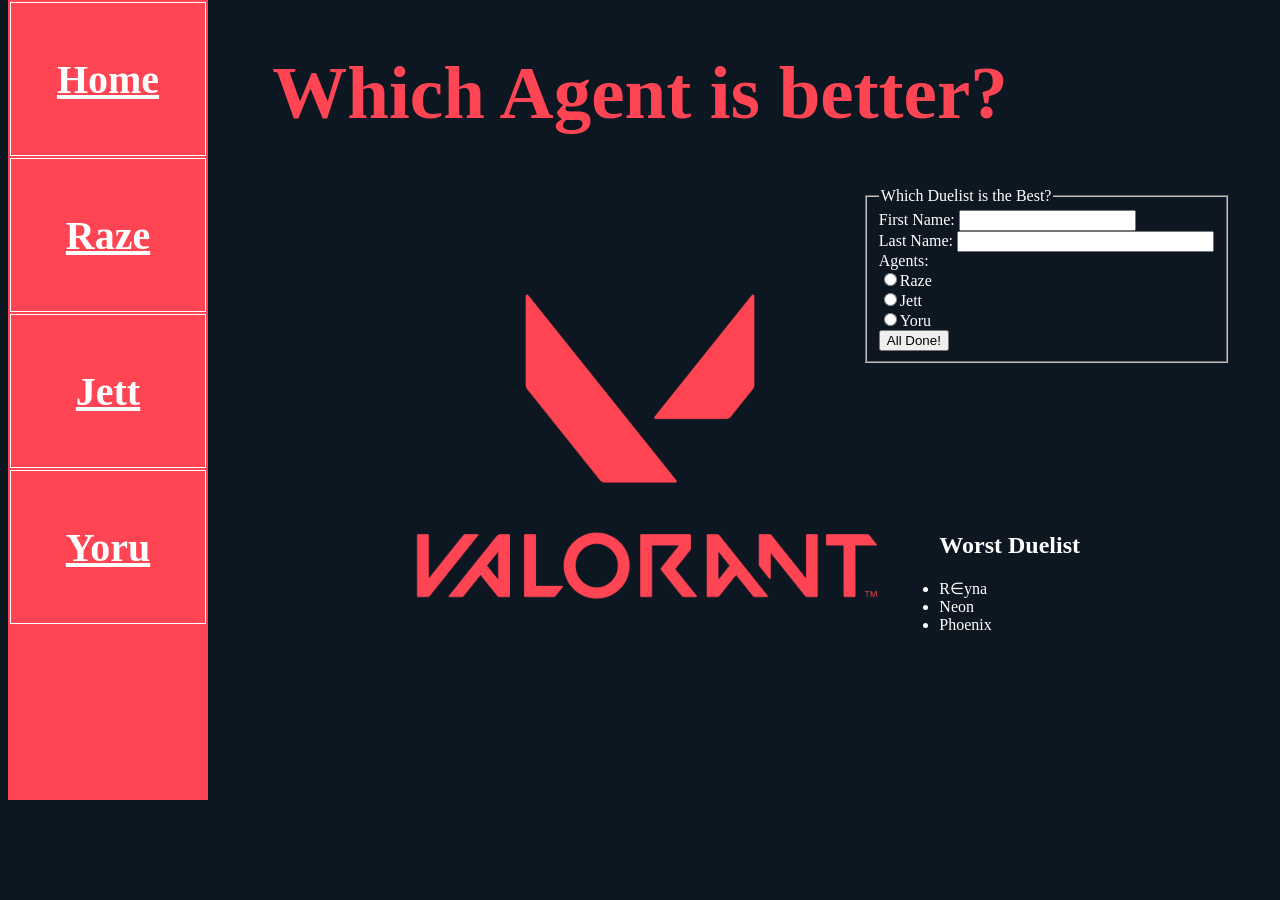
<file: High_School_Projects/HTML and CSS/Web Site things/Index.html>
<!DOCTYPE html>
<html>
    <head>
        <title>Home Page</title>
        <link rel="stylesheet" href="Stylesheet.css">
    </head>

    <body>
        <h1>Which Agent is better?</h1>


        <!--This is the Navigation bar.-->
        <div class="sidebar">
            <table>
                <tr>
                    <td><a href="file:///C:/Users/rexke/OneDrive/Documents/5th%20period/Web%20Site%20things/index.html">Home</a></td>
                </tr>
                <tr>
                    <td><a href="file:///C:/Users/rexke/OneDrive/Documents/5th%20period/Web%20Site%20things/Raze.html">Raze</a></td>
                </tr>
                <tr>
                    <td><a href="file:///C:/Users/rexke/OneDrive/Documents/5th%20period/Web%20Site%20things/Jett.html">Jett</a></td>
                </tr>
                <tr>
                    <td><a href="file:///C:/Users/rexke/OneDrive/Documents/5th%20period/Web%20Site%20things/Yoru.html">Yoru</a></td>
                </tr>
            </table>
        </div>

        <!--This is the form that leads to nothing-->
        <div class="form"> 
            <form method="post" action="process.php">
                <fieldset>
                    <legend>Which Duelist is the Best?</legend>
                    <!-- All form content goes here-->
                    First Name: <input type="text" size="20" name="firstname" /><br>
                    Last Name: <input type="text" size="30" name="lastname"><br>
                    Agents:<br>
                    <input type="radio" name="Agent" value="Raze" />Raze<br>
                    <input type="radio" name="Agent" value="Jett" />Jett<br>
                    <input type="radio" name="Agent" value="Yoru" />Yoru<br>
                    <input type="submit" value="All Done!" />

                </fieldset>

        



        </div>

        <div>
            <ul>
                <h2>Worst Duelist</h2>
                <li>R&#8712yna</li>
                <li>Neon</li>
                <li>Phoenix</li>
            </ul>
        </div>































    </body>
</html>
</file>
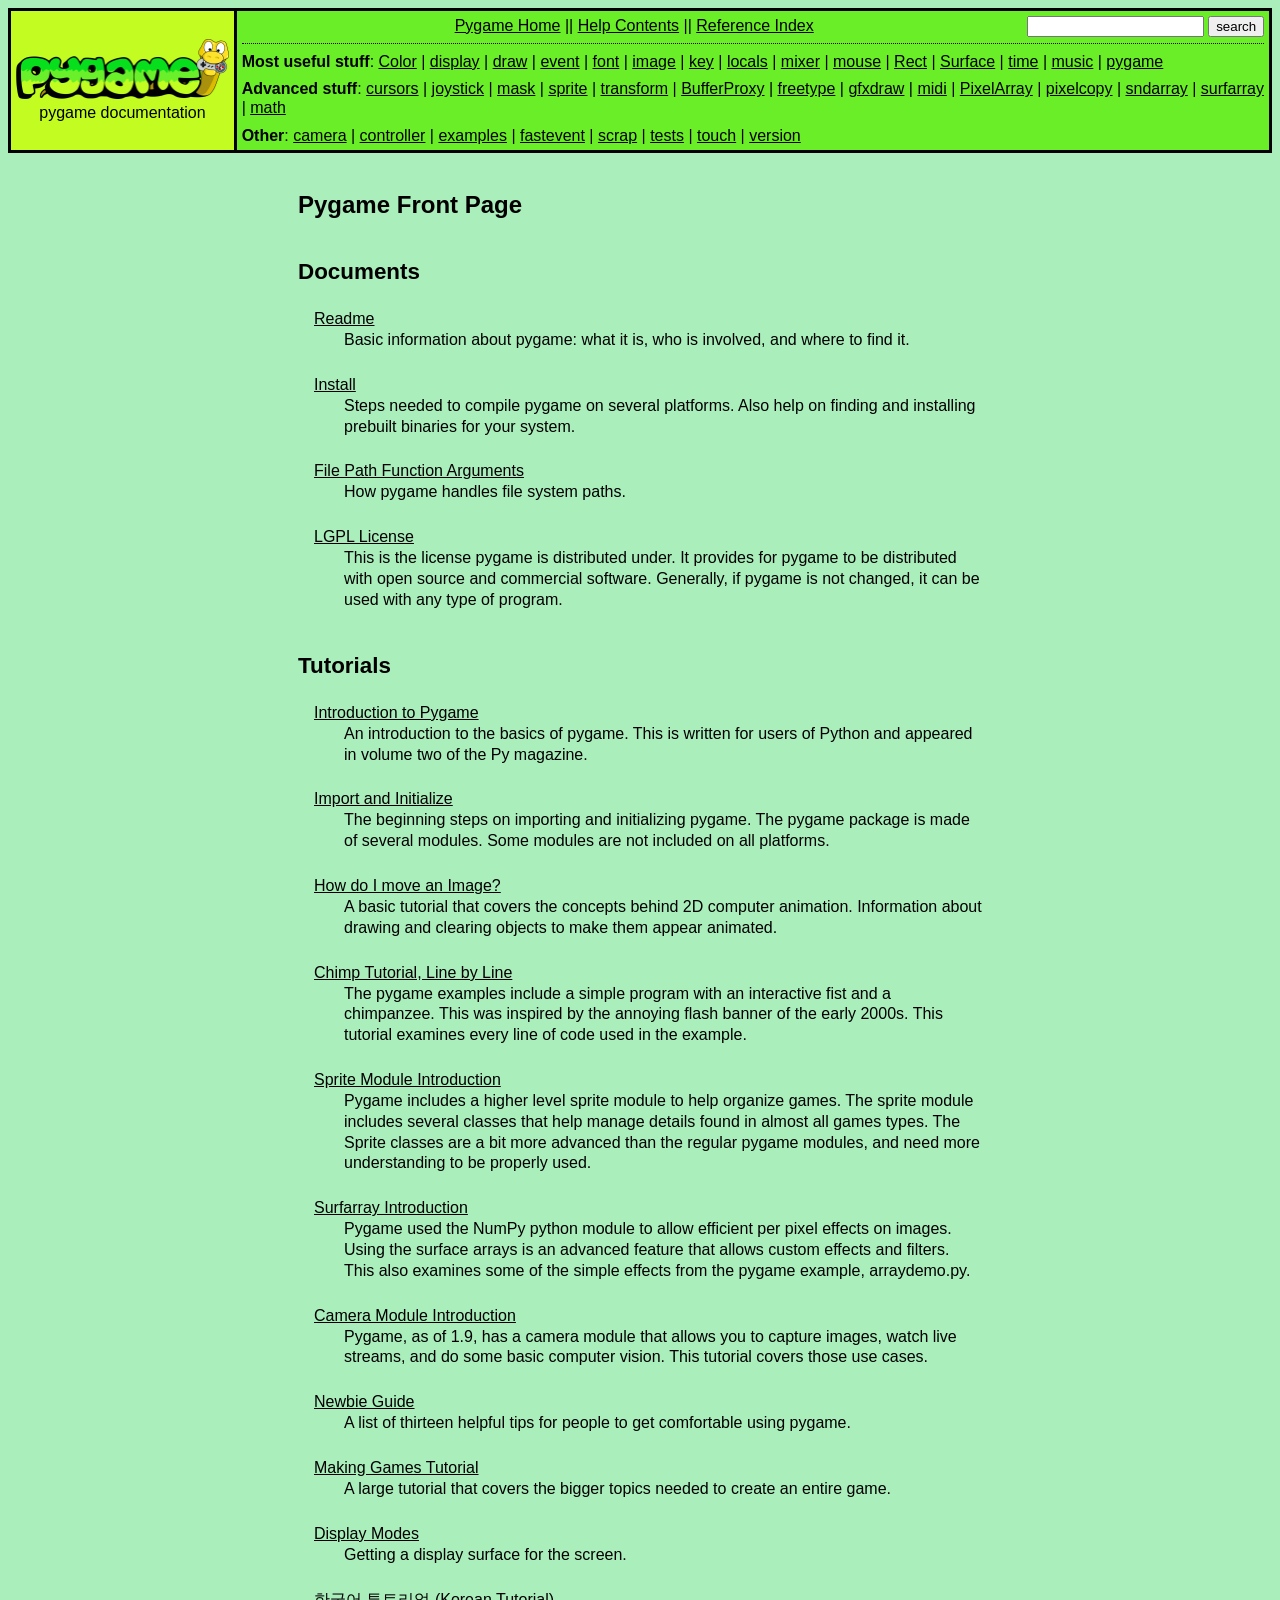
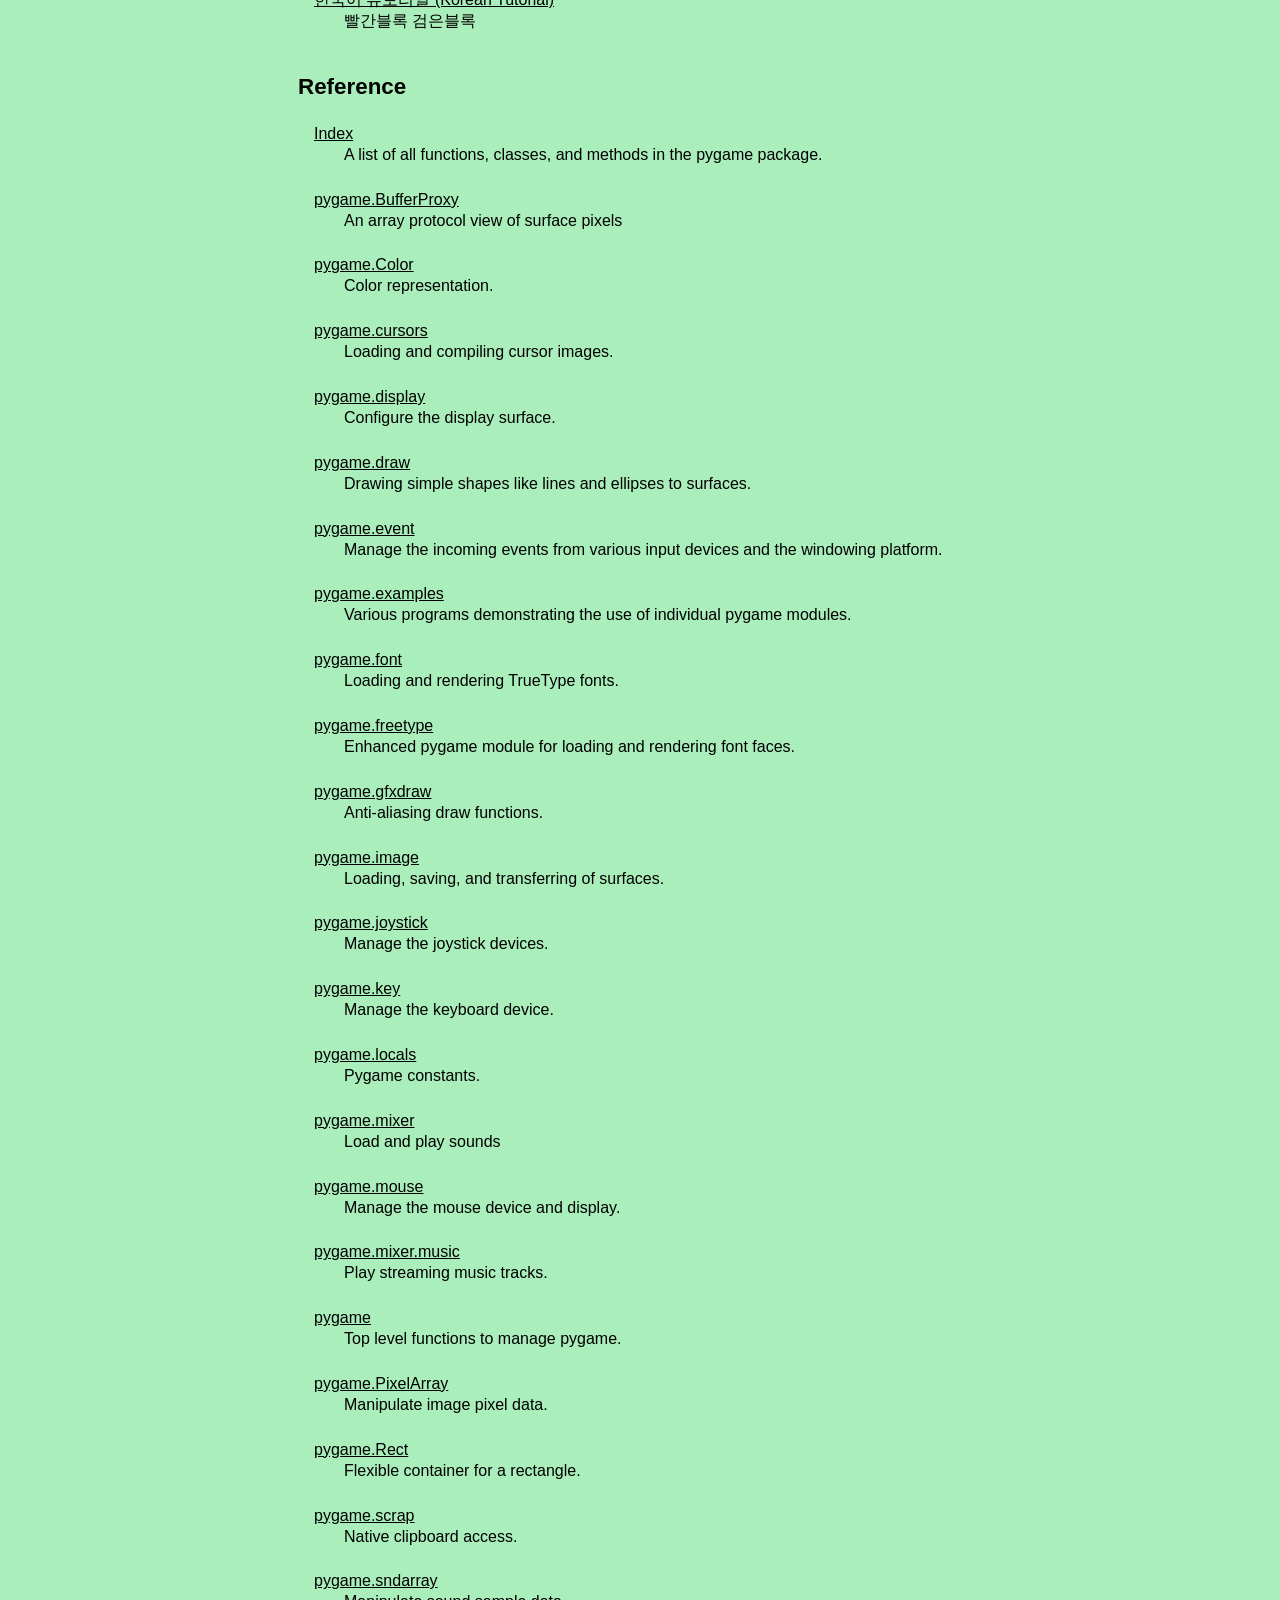
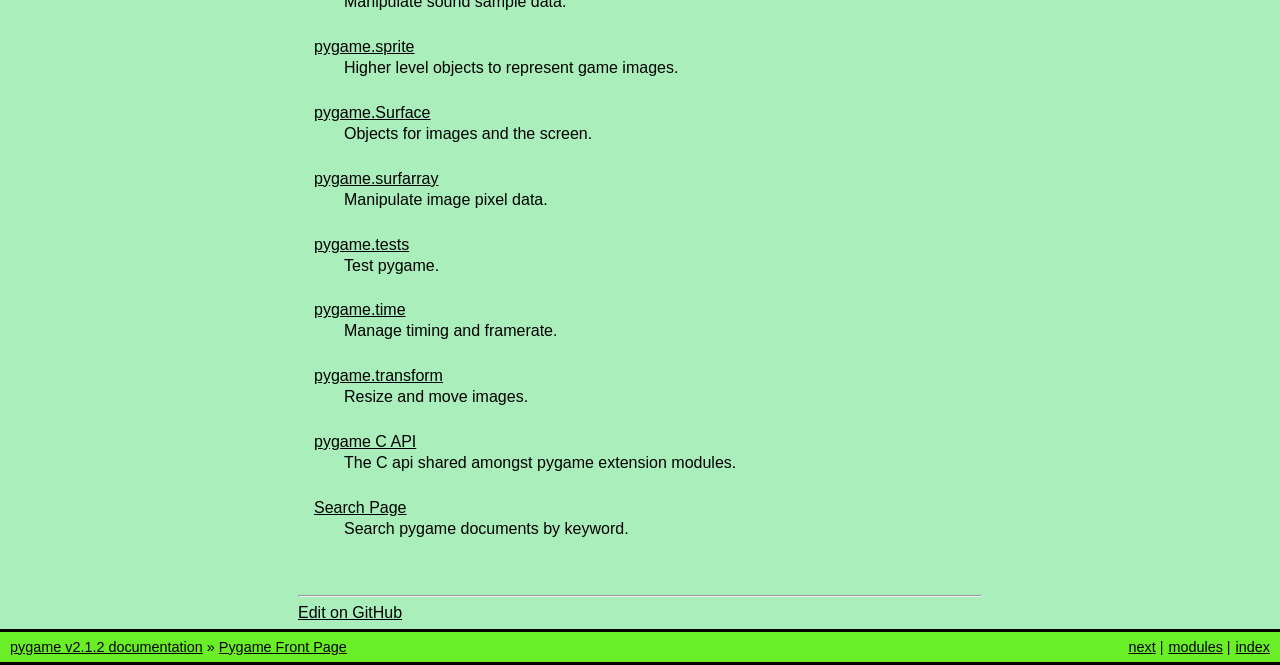
<file: High_School_Projects/alien invation/pygame/docs/generated/index.html>
<!DOCTYPE html>

<html>
  <head>
    <meta charset="utf-8" />
    <meta name="viewport" content="width=device-width, initial-scale=1.0" /><meta name="generator" content="Docutils 0.17.1: http://docutils.sourceforge.net/" />

    <title>Pygame Front Page &#8212; pygame v2.1.2 documentation</title>
    <link rel="stylesheet" type="text/css" href="_static/pygments.css" />
    <link rel="stylesheet" type="text/css" href="_static/pygame.css" />
    <script data-url_root="./" id="documentation_options" src="_static/documentation_options.js"></script>
    <script src="_static/jquery.js"></script>
    <script src="_static/underscore.js"></script>
    <script src="_static/doctools.js"></script>
    <link rel="shortcut icon" href="_static/pygame.ico"/>
    <link rel="index" title="Index" href="genindex.html" />
    <link rel="search" title="Search" href="search.html" />
    <link rel="next" title="pygame.BufferProxy" href="ref/bufferproxy.html" /> 
  </head><body>  

    <div class="document">

  <div class="header">
    <table>
      <tr>
	<td class="logo">
	  <a href="https://www.pygame.org/">
	    <img src="_static/pygame_tiny.png"/>
	  </a>
	  <h5>pygame documentation</h5>
	</td>
	<td class="pagelinks">
	  <div class="top">
	    <a href="https://www.pygame.org/">Pygame Home</a> ||
	    <a href="#">Help Contents</a> ||
	    <a href="genindex.html">Reference Index</a>

        <form action="search.html" method="get" style="display:inline;float:right;">
          <input name="q" value="" type="text">
          <input value="search" type="submit">
        </form>
	  </div>
	  <hr style="color:black;border-bottom:none;border-style: dotted;border-bottom-style:none;">
	  <p class="bottom"><b>Most useful stuff</b>:
	    <a href="ref/color.html">Color</a> | 
	    <a href="ref/display.html">display</a> | 
	    <a href="ref/draw.html">draw</a> | 
	    <a href="ref/event.html">event</a> | 
	    <a href="ref/font.html">font</a> | 
	    <a href="ref/image.html">image</a> | 
	    <a href="ref/key.html">key</a> | 
	    <a href="ref/locals.html">locals</a> | 
	    <a href="ref/mixer.html">mixer</a> | 
	    <a href="ref/mouse.html">mouse</a> | 
	    <a href="ref/rect.html">Rect</a> | 
	    <a href="ref/surface.html">Surface</a> | 
	    <a href="ref/time.html">time</a> | 
	    <a href="ref/music.html">music</a> | 
	    <a href="ref/pygame.html">pygame</a>
	  </p>

	  <p class="bottom"><b>Advanced stuff</b>:
	    <a href="ref/cursors.html">cursors</a> | 
	    <a href="ref/joystick.html">joystick</a> | 
	    <a href="ref/mask.html">mask</a> | 
	    <a href="ref/sprite.html">sprite</a> | 
	    <a href="ref/transform.html">transform</a> | 
	    <a href="ref/bufferproxy.html">BufferProxy</a> | 
	    <a href="ref/freetype.html">freetype</a> | 
	    <a href="ref/gfxdraw.html">gfxdraw</a> | 
	    <a href="ref/midi.html">midi</a> | 
	    <a href="ref/pixelarray.html">PixelArray</a> | 
	    <a href="ref/pixelcopy.html">pixelcopy</a> | 
	    <a href="ref/sndarray.html">sndarray</a> | 
	    <a href="ref/surfarray.html">surfarray</a> | 
	    <a href="ref/math.html">math</a>
	  </p>

	  <p class="bottom"><b>Other</b>:
	    <a href="ref/camera.html">camera</a> | 
	    <a href="ref/sdl2_controller.html#module-pygame._sdl2.controller">controller</a> | 
	    <a href="ref/examples.html">examples</a> | 
	    <a href="ref/fastevent.html">fastevent</a> | 
	    <a href="ref/scrap.html">scrap</a> | 
	    <a href="ref/tests.html">tests</a> | 
	    <a href="ref/touch.html">touch</a> | 
	    <a href="ref/pygame.html#module-pygame.version">version</a>
	  </p>
	</td>
      </tr>
    </table>
  </div>

      <div class="documentwrapper">
          <div class="body" role="main">
            
<section id="pygame-front-page">
<h1>Pygame Front Page<a class="headerlink" href="#pygame-front-page" title="Permalink to this headline">¶</a></h1>
<div class="toctree-wrapper compound">
</div>
<section id="documents">
<h2>Documents<a class="headerlink" href="#documents" title="Permalink to this headline">¶</a></h2>
<dl class="simple">
<dt><a class="reference external" href="../wiki/about">Readme</a></dt><dd><p>Basic information about pygame: what it is, who is involved, and where to find it.</p>
</dd>
<dt><a class="reference external" href="../wiki/GettingStarted#Pygame%20Installation">Install</a></dt><dd><p>Steps needed to compile pygame on several platforms.
Also help on finding and installing prebuilt binaries for your system.</p>
</dd>
<dt><a class="reference external" href="filepaths.html">File Path Function Arguments</a></dt><dd><p>How pygame handles file system paths.</p>
</dd>
<dt><a class="reference external" href="LGPL.txt">LGPL License</a></dt><dd><p>This is the license pygame is distributed under.
It provides for pygame to be distributed with open source and commercial software.
Generally, if pygame is not changed, it can be used with any type of program.</p>
</dd>
</dl>
</section>
<section id="tutorials">
<h2>Tutorials<a class="headerlink" href="#tutorials" title="Permalink to this headline">¶</a></h2>
<dl class="simple">
<dt><a class="reference internal" href="tut/PygameIntro.html"><span class="doc">Introduction to Pygame</span></a></dt><dd><p>An introduction to the basics of pygame.
This is written for users of Python and appeared in volume two of the Py magazine.</p>
</dd>
<dt><a class="reference internal" href="tut/ImportInit.html"><span class="doc">Import and Initialize</span></a></dt><dd><p>The beginning steps on importing and initializing pygame.
The pygame package is made of several modules.
Some modules are not included on all platforms.</p>
</dd>
<dt><a class="reference internal" href="tut/MoveIt.html"><span class="doc">How do I move an Image?</span></a></dt><dd><p>A basic tutorial that covers the concepts behind 2D computer animation.
Information about drawing and clearing objects to make them appear animated.</p>
</dd>
<dt><a class="reference internal" href="tut/ChimpLineByLine.html"><span class="doc">Chimp Tutorial, Line by Line</span></a></dt><dd><p>The pygame examples include a simple program with an interactive fist and a chimpanzee.
This was inspired by the annoying flash banner of the early 2000s.
This tutorial examines every line of code used in the example.</p>
</dd>
<dt><a class="reference internal" href="tut/SpriteIntro.html"><span class="doc">Sprite Module Introduction</span></a></dt><dd><p>Pygame includes a higher level sprite module to help organize games.
The sprite module includes several classes that help manage details found in almost all games types.
The Sprite classes are a bit more advanced than the regular pygame modules,
and need more understanding to be properly used.</p>
</dd>
<dt><a class="reference internal" href="tut/SurfarrayIntro.html"><span class="doc">Surfarray Introduction</span></a></dt><dd><p>Pygame used the NumPy python module to allow efficient per pixel effects on images.
Using the surface arrays is an advanced feature that allows custom effects and filters.
This also examines some of the simple effects from the pygame example, arraydemo.py.</p>
</dd>
<dt><a class="reference internal" href="tut/CameraIntro.html"><span class="doc">Camera Module Introduction</span></a></dt><dd><p>Pygame, as of 1.9, has a camera module that allows you to capture images,
watch live streams, and do some basic computer vision.
This tutorial covers those use cases.</p>
</dd>
<dt><a class="reference internal" href="tut/newbieguide.html"><span class="doc">Newbie Guide</span></a></dt><dd><p>A list of thirteen helpful tips for people to get comfortable using pygame.</p>
</dd>
<dt><a class="reference internal" href="tut/MakeGames.html"><span class="doc">Making Games Tutorial</span></a></dt><dd><p>A large tutorial that covers the bigger topics needed to create an entire game.</p>
</dd>
<dt><a class="reference internal" href="tut/DisplayModes.html"><span class="doc">Display Modes</span></a></dt><dd><p>Getting a display surface for the screen.</p>
</dd>
<dt><a class="reference internal" href="tut/ko/%EB%B9%A8%EA%B0%84%EB%B8%94%EB%A1%9D%20%EA%B2%80%EC%9D%80%EB%B8%94%EB%A1%9D/overview.html"><span class="doc">한국어 튜토리얼 (Korean Tutorial)</span></a></dt><dd><p>빨간블록 검은블록</p>
</dd>
</dl>
</section>
<section id="reference">
<h2>Reference<a class="headerlink" href="#reference" title="Permalink to this headline">¶</a></h2>
<dl class="simple">
<dt><a class="reference internal" href="genindex.html"><span class="std std-ref">Index</span></a></dt><dd><p>A list of all functions, classes, and methods in the pygame package.</p>
</dd>
<dt><a class="reference internal" href="ref/bufferproxy.html"><span class="doc">pygame.BufferProxy</span></a></dt><dd><p>An array protocol view of surface pixels</p>
</dd>
<dt><a class="reference internal" href="ref/color.html"><span class="doc">pygame.Color</span></a></dt><dd><p>Color representation.</p>
</dd>
<dt><a class="reference internal" href="ref/cursors.html"><span class="doc">pygame.cursors</span></a></dt><dd><p>Loading and compiling cursor images.</p>
</dd>
<dt><a class="reference internal" href="ref/display.html"><span class="doc">pygame.display</span></a></dt><dd><p>Configure the display surface.</p>
</dd>
<dt><a class="reference internal" href="ref/draw.html"><span class="doc">pygame.draw</span></a></dt><dd><p>Drawing simple shapes like lines and ellipses to surfaces.</p>
</dd>
<dt><a class="reference internal" href="ref/event.html"><span class="doc">pygame.event</span></a></dt><dd><p>Manage the incoming events from various input devices and the windowing platform.</p>
</dd>
<dt><a class="reference internal" href="ref/examples.html"><span class="doc">pygame.examples</span></a></dt><dd><p>Various programs demonstrating the use of individual pygame modules.</p>
</dd>
<dt><a class="reference internal" href="ref/font.html"><span class="doc">pygame.font</span></a></dt><dd><p>Loading and rendering TrueType fonts.</p>
</dd>
<dt><a class="reference internal" href="ref/freetype.html"><span class="doc">pygame.freetype</span></a></dt><dd><p>Enhanced pygame module for loading and rendering font faces.</p>
</dd>
<dt><a class="reference internal" href="ref/gfxdraw.html"><span class="doc">pygame.gfxdraw</span></a></dt><dd><p>Anti-aliasing draw functions.</p>
</dd>
<dt><a class="reference internal" href="ref/image.html"><span class="doc">pygame.image</span></a></dt><dd><p>Loading, saving, and transferring of surfaces.</p>
</dd>
<dt><a class="reference internal" href="ref/joystick.html"><span class="doc">pygame.joystick</span></a></dt><dd><p>Manage the joystick devices.</p>
</dd>
<dt><a class="reference internal" href="ref/key.html"><span class="doc">pygame.key</span></a></dt><dd><p>Manage the keyboard device.</p>
</dd>
<dt><a class="reference internal" href="ref/locals.html"><span class="doc">pygame.locals</span></a></dt><dd><p>Pygame constants.</p>
</dd>
<dt><a class="reference internal" href="ref/mixer.html"><span class="doc">pygame.mixer</span></a></dt><dd><p>Load and play sounds</p>
</dd>
<dt><a class="reference internal" href="ref/mouse.html"><span class="doc">pygame.mouse</span></a></dt><dd><p>Manage the mouse device and display.</p>
</dd>
<dt><a class="reference internal" href="ref/music.html"><span class="doc">pygame.mixer.music</span></a></dt><dd><p>Play streaming music tracks.</p>
</dd>
<dt><a class="reference internal" href="ref/pygame.html"><span class="doc">pygame</span></a></dt><dd><p>Top level functions to manage pygame.</p>
</dd>
<dt><a class="reference internal" href="ref/pixelarray.html"><span class="doc">pygame.PixelArray</span></a></dt><dd><p>Manipulate image pixel data.</p>
</dd>
<dt><a class="reference internal" href="ref/rect.html"><span class="doc">pygame.Rect</span></a></dt><dd><p>Flexible container for a rectangle.</p>
</dd>
<dt><a class="reference internal" href="ref/scrap.html"><span class="doc">pygame.scrap</span></a></dt><dd><p>Native clipboard access.</p>
</dd>
<dt><a class="reference internal" href="ref/sndarray.html"><span class="doc">pygame.sndarray</span></a></dt><dd><p>Manipulate sound sample data.</p>
</dd>
<dt><a class="reference internal" href="ref/sprite.html"><span class="doc">pygame.sprite</span></a></dt><dd><p>Higher level objects to represent game images.</p>
</dd>
<dt><a class="reference internal" href="ref/surface.html"><span class="doc">pygame.Surface</span></a></dt><dd><p>Objects for images and the screen.</p>
</dd>
<dt><a class="reference internal" href="ref/surfarray.html"><span class="doc">pygame.surfarray</span></a></dt><dd><p>Manipulate image pixel data.</p>
</dd>
<dt><a class="reference internal" href="ref/tests.html"><span class="doc">pygame.tests</span></a></dt><dd><p>Test pygame.</p>
</dd>
<dt><a class="reference internal" href="ref/time.html"><span class="doc">pygame.time</span></a></dt><dd><p>Manage timing and framerate.</p>
</dd>
<dt><a class="reference internal" href="ref/transform.html"><span class="doc">pygame.transform</span></a></dt><dd><p>Resize and move images.</p>
</dd>
<dt><a class="reference internal" href="c_api.html"><span class="doc">pygame C API</span></a></dt><dd><p>The C api shared amongst pygame extension modules.</p>
</dd>
<dt><a class="reference internal" href="search.html"><span class="std std-ref">Search Page</span></a></dt><dd><p>Search pygame documents by keyword.</p>
</dd>
</dl>
</section>
</section>


<br /><br />
<hr />
<a href="https://github.com/pygame/pygame/edit/main/docs/reST/index.rst" rel="nofollow">Edit on GitHub</a>
            <div class="clearer"></div>
          </div>
      </div>
      <div class="clearer"></div>
    </div>
    <div class="related" role="navigation" aria-label="related navigation">
      <h3>Navigation</h3>
      <ul>
        <li class="right" style="margin-right: 10px">
          <a href="genindex.html" title="General Index"
             accesskey="I">index</a></li>
        <li class="right" >
          <a href="py-modindex.html" title="Python Module Index"
             >modules</a> |</li>
        <li class="right" >
          <a href="ref/bufferproxy.html" title="pygame.BufferProxy"
             accesskey="N">next</a> |</li>
        <li class="nav-item nav-item-0"><a href="#">pygame v2.1.2 documentation</a> &#187;</li>
        <li class="nav-item nav-item-this"><a href="">Pygame Front Page</a></li>
    <script type="text/javascript" src="https://www.pygame.org/comment/jquery.plugin.docscomments.js"></script>

      </ul>
    </div>
    <div class="footer" role="contentinfo">
        &#169; Copyright 2000-2021, pygame developers.
    </div>
  </body>
</html>
</file>
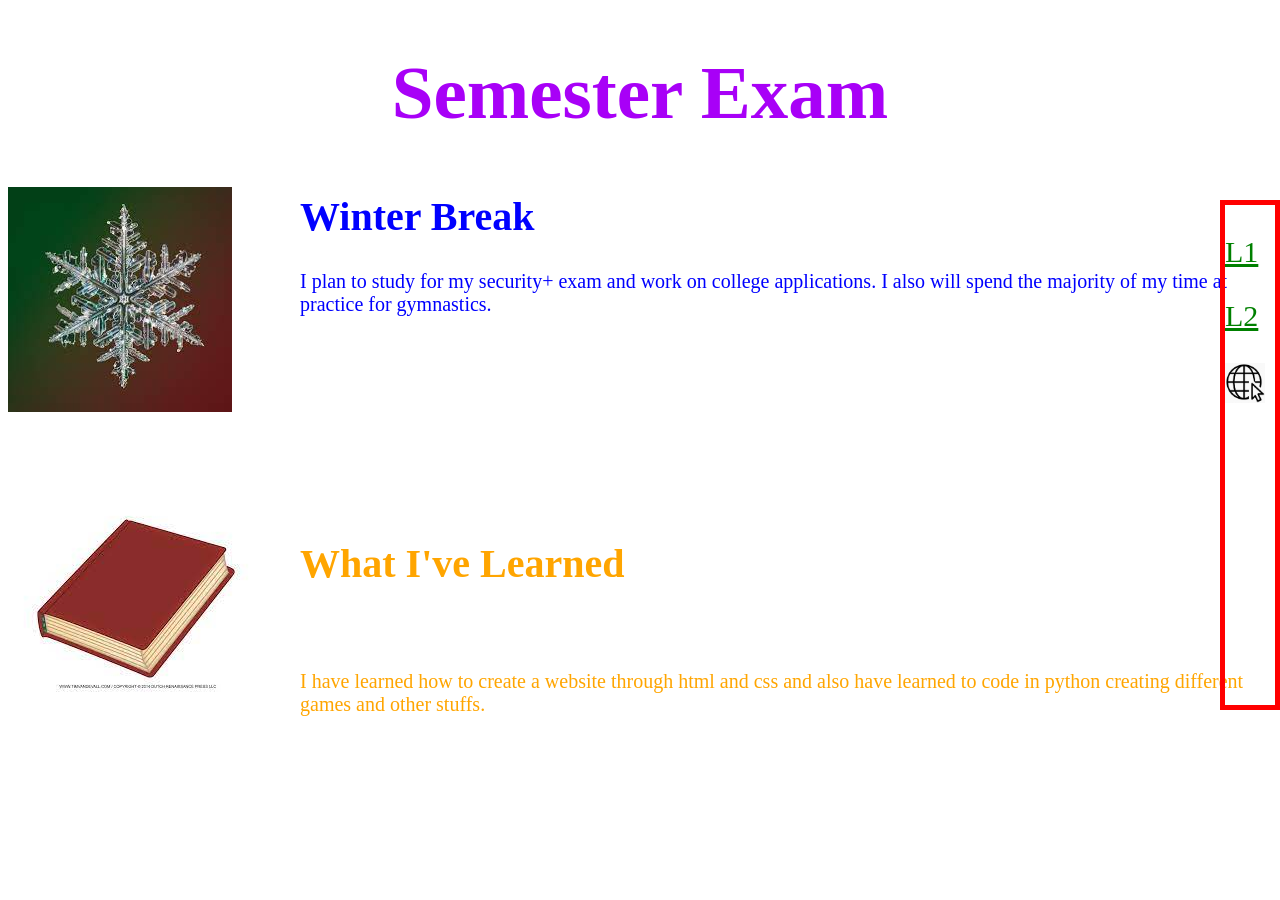
<file: High_School_Projects/exam/1.html>
<!DOCTYPE html>
<html>
    <head>
        <title>Semester Exam</title>
        <link rel="stylesheet" href="4.css">
    </head>
    
    <body>

        <h1>Semester Exam</h1>

        <h2>Winter Break</h2>

        <div class="WB_image">
            <img src="Winter_Break_pic.jpg">
        </div>

        <div class="WB_description">
            <p>I plan to study for my security+ exam and work on college applications. I also  will spend the majority of my time at practice for gymnastics.</p>

        </div>
        
        <div class="WIL_image">
            <img src="What_I_Learned.jpg">
        </div>

        <h3>What I've Learned</h3>

        <div class="WIL_description">
            <p>I have learned how to create a website through html and css and also have learned to code in python creating different games and other stuffs.</p>
        </div>

        <div class="sidebar">
            <p><a href="2.html">L1</a></p>
            <p><a href="3.html">L2</a></p>
            <img src="sidebar.jpg">
        </div>






















    </body>
</html>
</file>
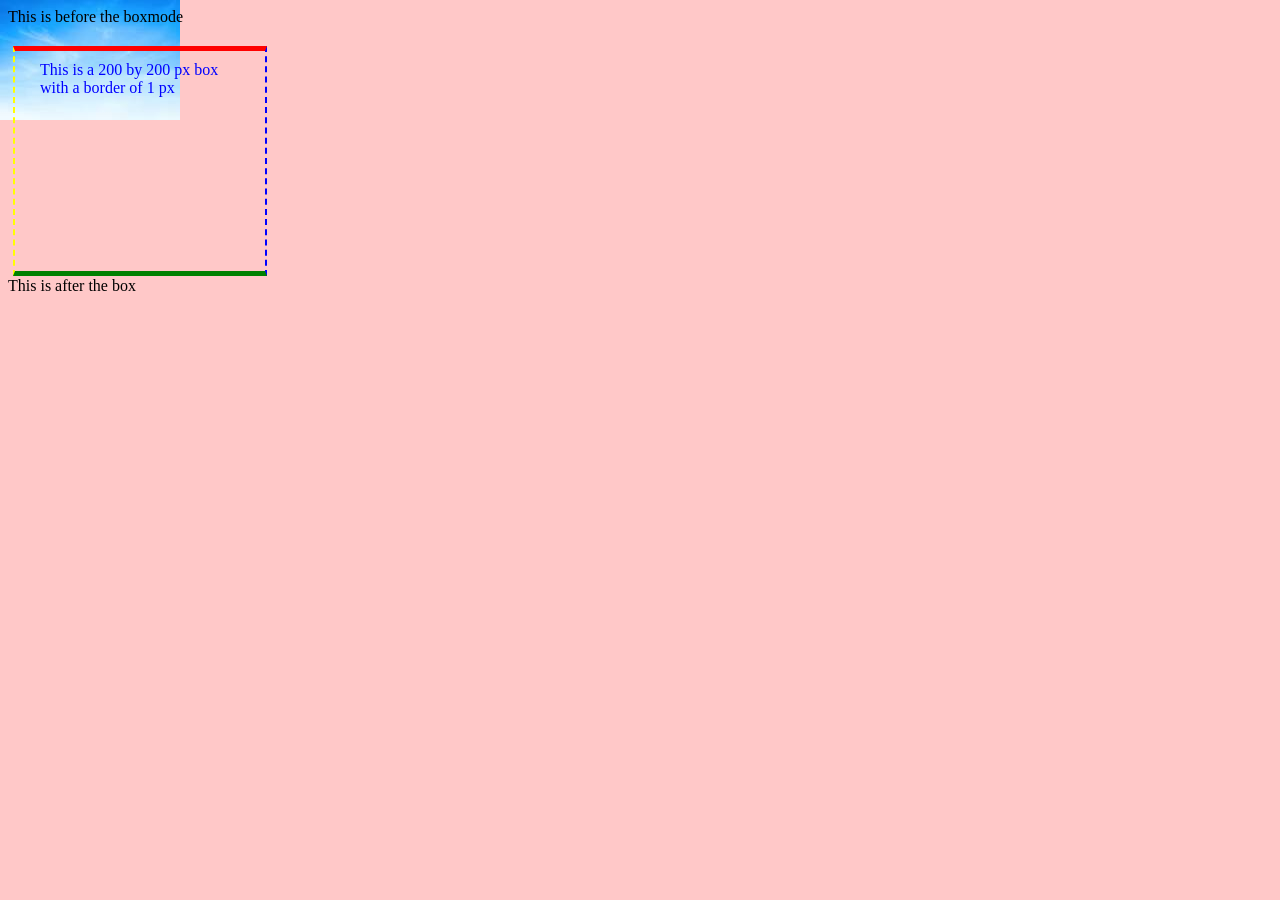
<file: High_School_Projects/HTML and CSS/References/box.html>
<!DOCTYPE html>
<html>
    <head>
        <title>Box Examples</title>
        <link rel="stylesheet" href="boxmodel.css">
    </head>
    <body>
    This is before the boxmode
    <div class="box200">
        This is a 200 by 200 px box with a border of 1 px
    </div>
    This is after the box
    
    
    
    
    
    
    
    
    
    
    
    
    
    
    
    
    
    
    
    
    </body>
</html>
</file>
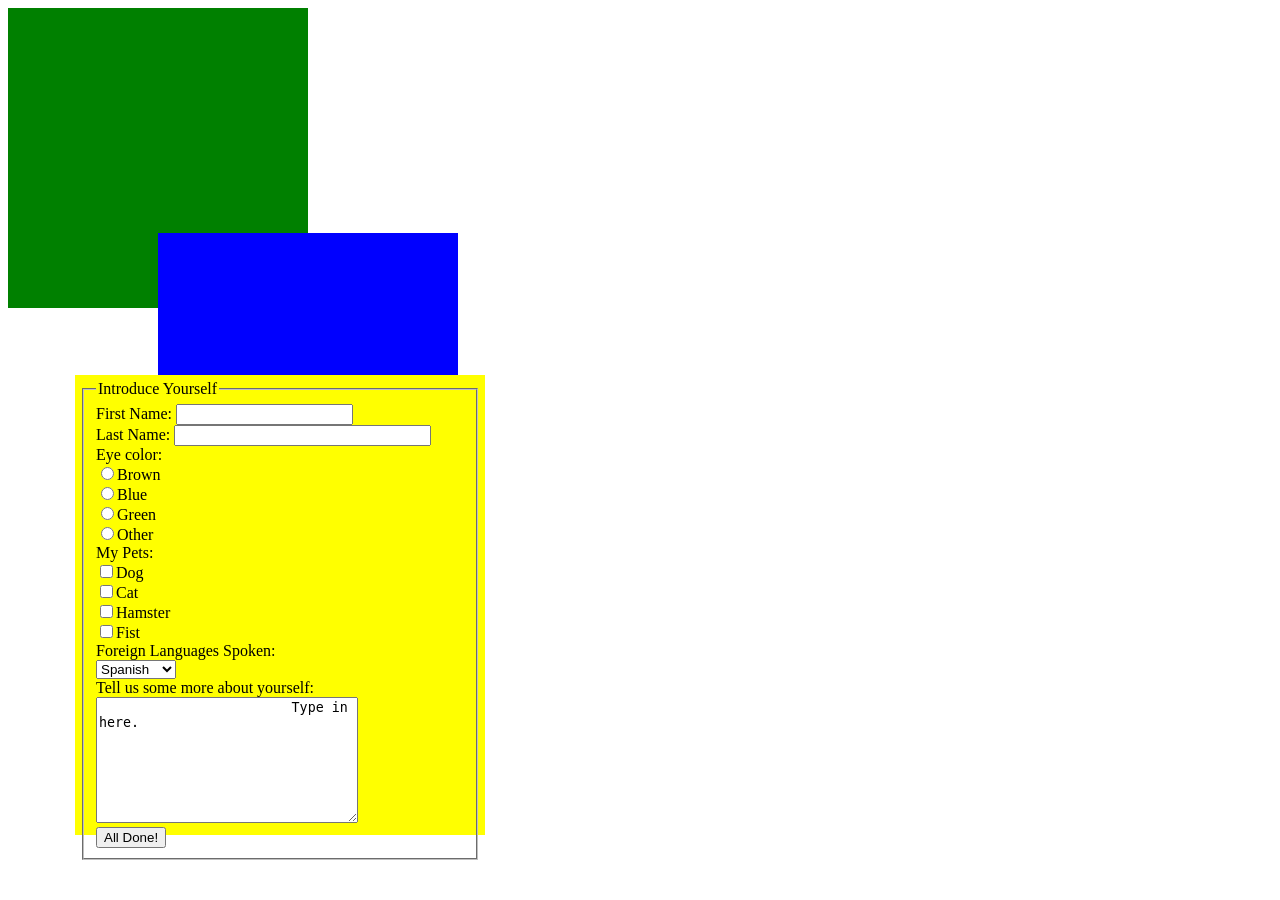
<file: High_School_Projects/HTML and CSS/References/layering.html>
<!DOCTYPE html>
<html>
    <head>
        <title>Layering stuff</title>
        <link rel="stylesheet" href="layer.css">
    </head>
    <body>
        <div class="greenbox"></div>
        <div class="bluebox"></div>
        <div class="yellowbox">
            <form method="post" action="process.php">
                <fieldset>
                    <legend>Introduce Yourself</legend>
                    <!-- All form content goes here-->
                    First Name: <input type="text" size="20" name="firstname" /><br>
                    Last Name: <input type="text" size="30" name="lastname" /><br>
                    Eye color:<br>
                    <input type="radio" name="eye" value="brown" />Brown<br>
                    <input type="radio" name="eye" value="blue" />Blue<br>
                    <input type="radio" name="eye" value="green" />Green<br>
                    <input type="radio" name="eye" value="other" />Other<br>
                    My Pets:<br>
                    <input type="checkbox" name="pets" value="dog" />Dog<br>
                    <input type="checkbox" name="pets" value="cat" />Cat<br>
                    <input type="checkbox" name="pets" value="hamster" />Hamster<br>
                    <input type="checkbox" name="pets" value="fish" />Fist<br>
                    Foreign Languages Spoken:<br>
                    <select name="language">
                        <option value="spanish">Spanish</option>
                        <option value="french">French</option>
                        <option value="japanese">Japanese</option>
                        <option value="arabic">Aracbic</option>
                    </select><br>
                    Tell us some more about yourself:<br>
                    <textarea name="more" rows="8" cols="30">
                        Type in here.
                    </textarea>
                    <br>
                    <input type="submit" value="All Done!" />
                </fieldset>
            </form>
        </div>

































        
    </body>
</html>
</file>
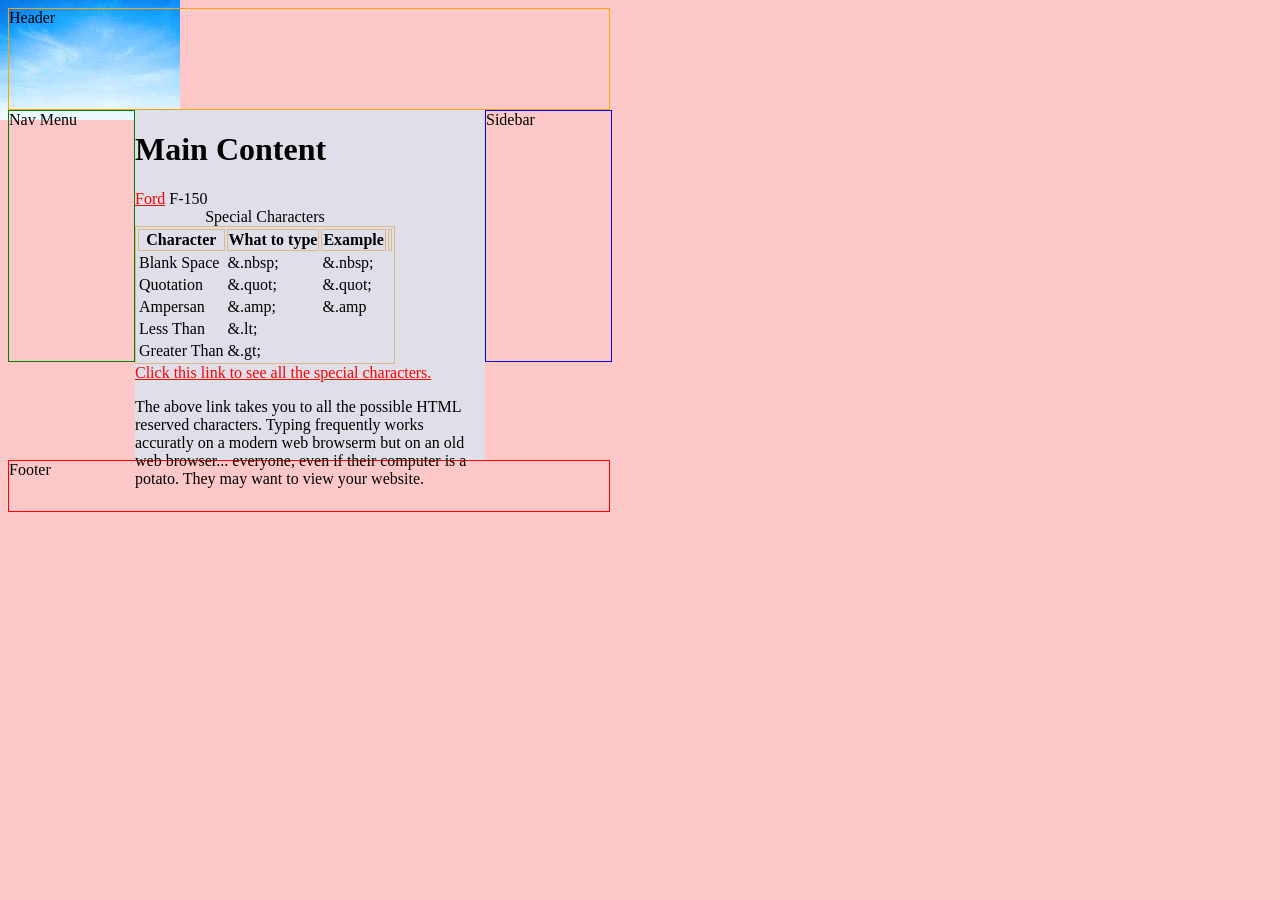
<file: High_School_Projects/HTML and CSS/References/layout.html>
<!DOCTYPE html>
<html>
    <head>
        <title>Box Examples</title>
        <link rel="stylesheet" href="boxmodel.css">
    </head>
    <body>
        <div class="header">Header</div>
        <div class="nav floatleft">Nav Menu</div>
        <div class="main floatleft"><h1>Main Content</h1>
        <a href="http://www.ford.com">Ford</a> F-150
        <table>
            <caption>Special Characters</caption>
            <tr>
                <th>Character</th>
                <th>What to type</th>
                <th>Example</th>
                <th></th>
            </tr>
            <tr>
                <td>Blank Space</a></td>
                <td>&.nbsp;</td>
                <td>&.nbsp;</td>
                <td></td>
            </tr>
            <tr>
                <td>Quotation</td>
                <td>&.quot;</td>
                <td>&.quot;</td>
                <td></td>
            </tr>
            <tr>
                
                <td>Ampersan</td>
                <td>&.amp;</td>
                <td>&.amp</td>
            </tr>
            <tr>
                <td>Less Than</td>
                <td>&.lt;</td>
                <td></td>
                <td></td>
            </tr>
            <tr>
                
                <td>Greater Than</td>
                <td>&.gt;</td>
                <td></td>
            </tr>
            
    

        </table>
    <a href="https://www.w3schools.com/html/html_entities.asp">
        Click this link to see all the special characters.
    </a>

    <p>The above link takes you to all the possible HTML reserved characters. Typing frequently works accuratly on a modern web browserm but on an old web browser... everyone, even if their computer is a potato. They may want to view your website.</p>
    </div>
        <div class="sidebar floatleft">Sidebar</div>
        <div class="clearfloat"></div>
        <div class="footer">Footer</div>






















    </body>
</html>
</file>
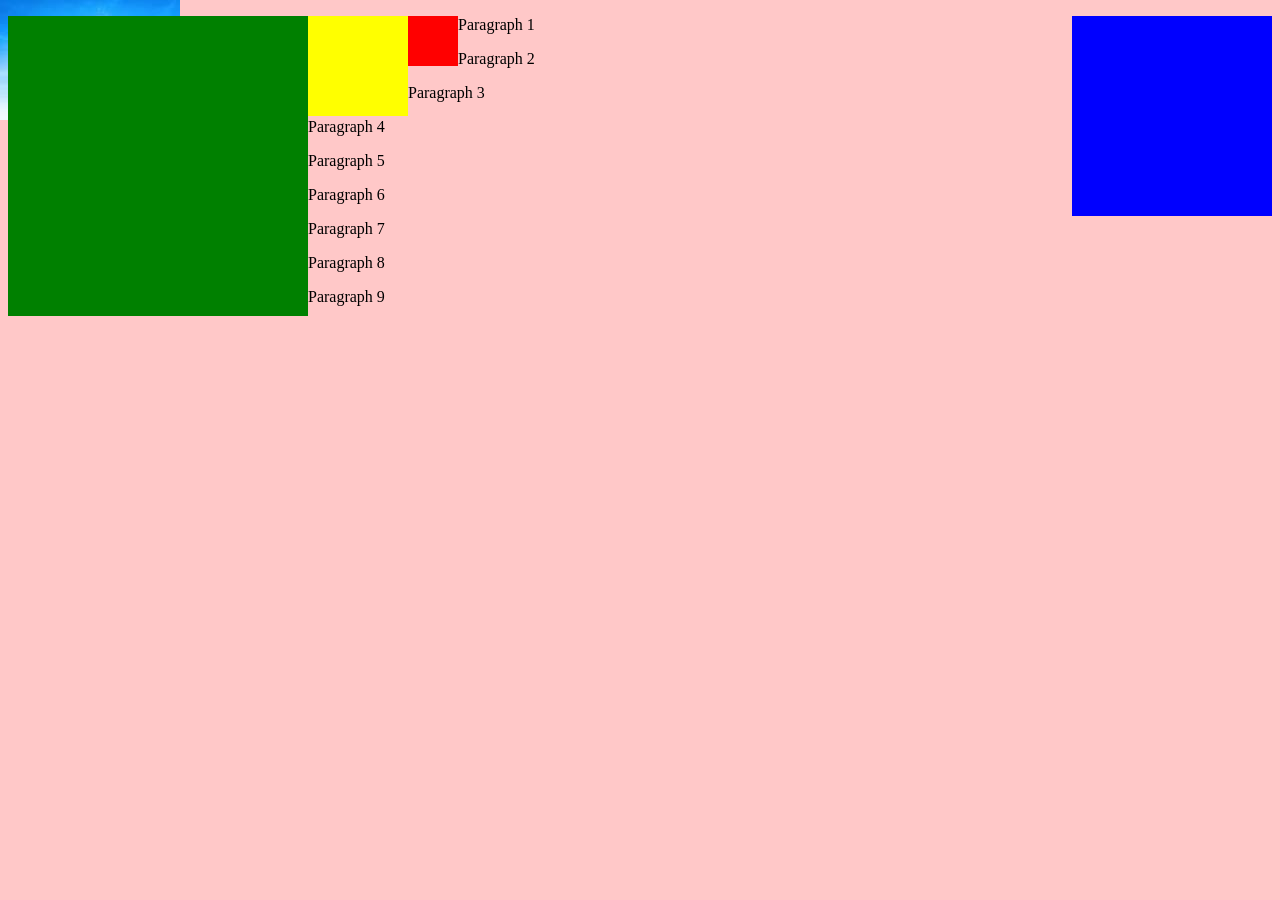
<file: High_School_Projects/HTML and CSS/References/position.html>
<!DOCTYPE html>
<html>
    <head>
        <title>Box Examples</title>
        <link rel="stylesheet" href="boxmodel.css">
    </head>
    <body>
        
        <div class="greenbox floatleft" ></div>
        <div class="bluebox floatright"></div>
        <div class="yellowbox floatleft"></div>
        <div class="redbox floatleft"></div>
        
        <p>Paragraph 1</p>
        <p>Paragraph 2</p>
        <p>Paragraph 3</p>
        <p>Paragraph 4</p>
        <p>Paragraph 5</p>
        <dif class="clearfloat"></dif>
        <p>Paragraph 6</p>
        <p>Paragraph 7</p>
        <p>Paragraph 8</p>
        <p>Paragraph 9</p>
    
    
    
    
    
    
    
    
    
    
    
    
    
    
    
    
    
    
    </body>
</html>
</file>
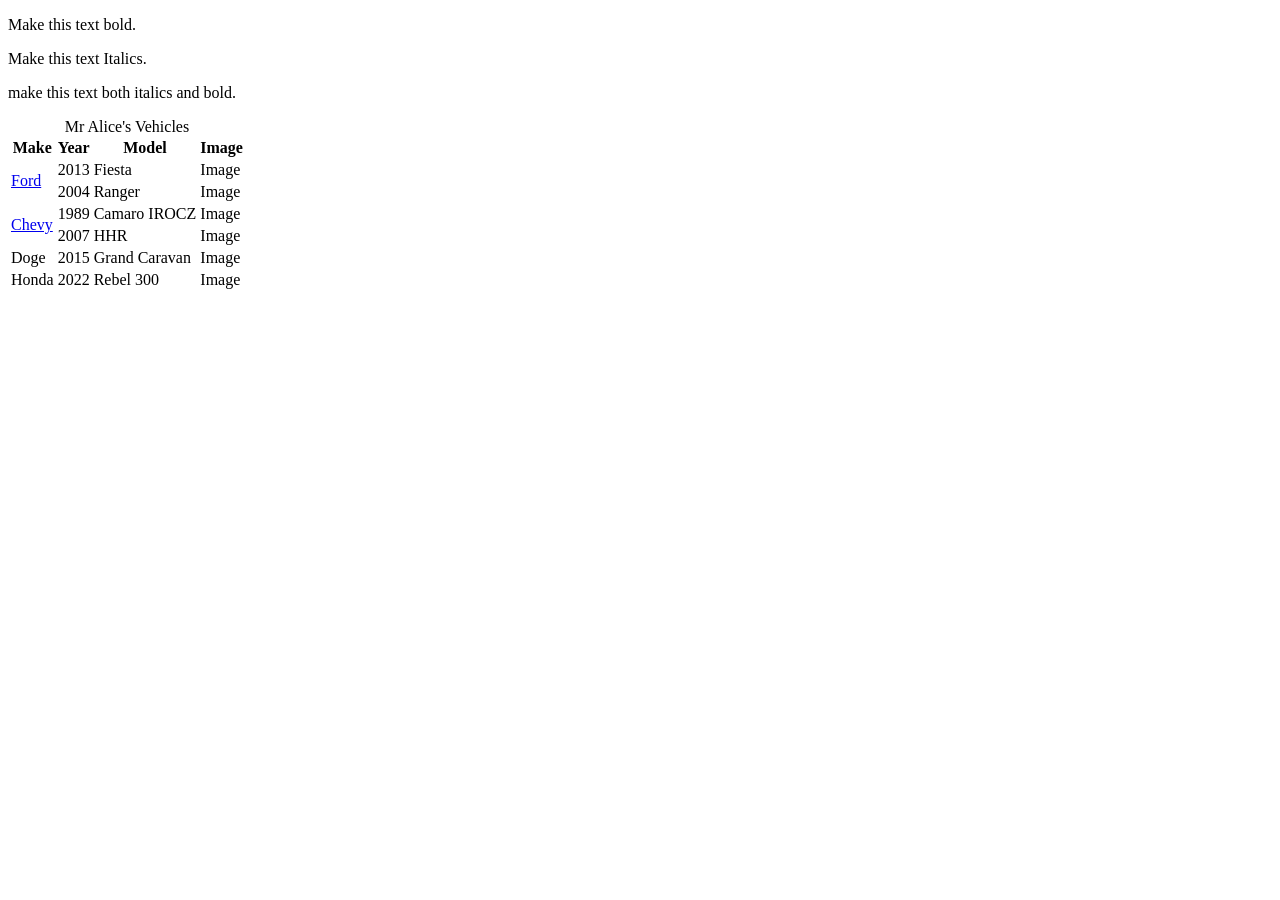
<file: High_School_Projects/HTML and CSS/References/secondone.html>
<!DOCTYPE html>
<html>
    <head>
        <title>My Second page</title>
        <link rel=""stylesheet" href="mystylesheet.css">
    </head>
<body>
    <p class="bold">Make this text bold.</p>
    <p class="italics">Make this text Italics.</p>
    <p class="both">make this text both italics and bold.</p>

    <table>
        <caption>Mr Alice's Vehicles</caption>
        <tr>
            <th>Make</th>
            <th>Year</th>
            <th>Model</th>
            <th>Image</th>
        </tr>
        <tr>
            <td rowspan="2"><a href="https://www.ford.com">Ford</a></td>
            <td>2013</td>
            <td>Fiesta</td>
            <td>Image</td>
        </tr>
        <tr>
            
            <td>2004</td>
            <td>Ranger</td>
            <td>Image</td>
        </tr>
        <tr>
            <td rowspan="2"><a href="https://www.chevrolet.com">Chevy</a></td>
            <td>1989</td>
            <td>Camaro IROCZ</td>
            <td>Image</td>
        </tr>
        <tr>
            
            <td>2007</td>
            <td>HHR</td>
            <td>Image</td>
        </tr>
        <tr>
            <td>Doge</td>
            <td>2015</td>
            <td>Grand Caravan</td>
            <td>Image</td>
        </tr>
        <tr>
            <td>Honda</td>
            <td>2022</td>
            <td>Rebel 300</td>
            <td>Image</td>
        </tr>

    </table>






</body>











</html>
</file>
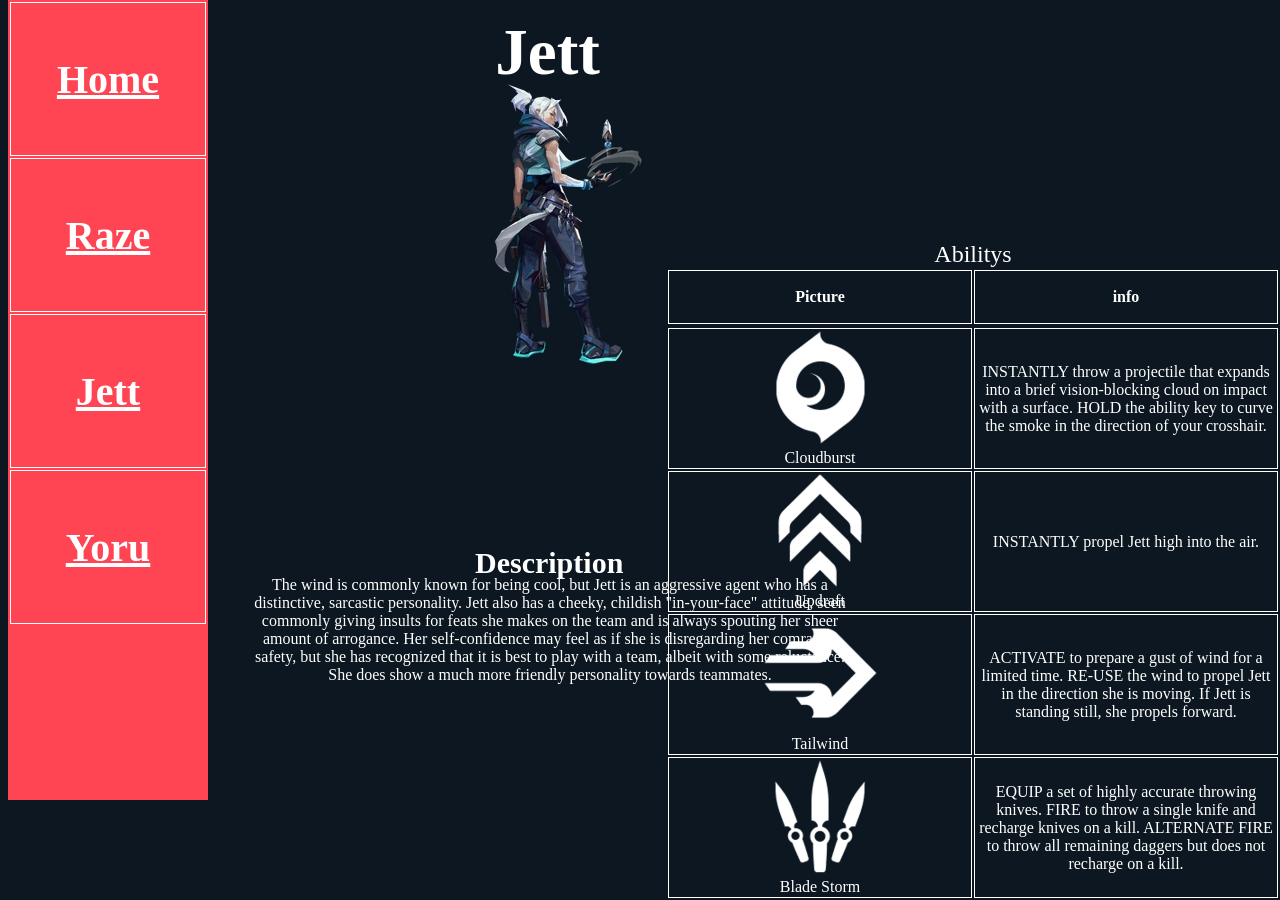
<file: High_School_Projects/HTML and CSS/Web Site things/Jett.html>
<!DOCTYPE html>
<html>
    <head>
        <title>Jett</title>
        <link rel="stylesheet" href="Stylesheet.css">
    </head>

    <body class="Agent">
        <h3>Jett</h3>
       
       <!--This is the Navigation bar.-->
        <div class="sidebar">
            <table>
                <tr>
                    <td><a href="file:///C:/Users/rexke/OneDrive/Documents/5th%20period/Web%20Site%20things/index.html">Home</a></td>
                </tr>
                <tr>
                    <td><a href="file:///C:/Users/rexke/OneDrive/Documents/5th%20period/Web%20Site%20things/Raze.html">Raze</a></td>
                </tr>
                <tr>
                    <td><a href="file:///C:/Users/rexke/OneDrive/Documents/5th%20period/Web%20Site%20things/Jett.html">Jett</a></td>
                </tr>
                <tr>
                    <td><a href="file:///C:/Users/rexke/OneDrive/Documents/5th%20period/Web%20Site%20things/Yoru.html">Yoru</a></td>
                </tr>
            </table>
        </div>

        <div class="image">
            <img src="Jett_artwork_full.jpg">
        </div>


        <h4>Description</h4>

        <div class="Jett Description">
            <p>The wind is commonly known for being cool, but Jett is an aggressive agent who has a distinctive, sarcastic personality. Jett also has a cheeky, childish "in-your-face" attitude, seen commonly giving insults for feats she makes on the team and is always spouting her sheer amount of arrogance. Her self-confidence may feel as if she is disregarding her comrades' safety, but she has recognized that it is best to play with a team, albeit with some reluctance. She does show a much more friendly personality towards teammates.</p>





        </div>

        <div class="Jett Abilitys">
            <table class="Jett">
                <caption>Abilitys</caption>
                <tr>
                    <th>Picture</th>
                    <th>info</th>
                <tr>
                <tr>
                    <td>
                        <img src="Cloudburst.jpg">
                        <br>
                        Cloudburst
                    </td>
                    <td>INSTANTLY throw a projectile that expands into a brief vision-blocking cloud on impact with a surface. HOLD the ability key to curve the smoke in the direction of your crosshair.</td>
                </tr>
                <tr>
                    <td>
                        <img src="Updraft.jpg">
                        <br>
                        Updraft
                    </td>
                    <td>INSTANTLY propel Jett high into the air.</td>
                </tr>
                <tr>
                    <td>
                        <img src="Tailwind.jpg">
                        <br>
                        Tailwind
                    </td>
                    <td>ACTIVATE to prepare a gust of wind for a limited time. RE-USE the wind to propel Jett in the direction she is moving. If Jett is standing still, she propels forward.</td>
                </tr>
                <tr>
                    <td>
                        <img src="Blade_Storm.jpg">
                        <br>
                        Blade Storm
                    </td>
                    <td>
                        EQUIP a set of highly accurate throwing knives. FIRE to throw a single knife and recharge knives on a kill. ALTERNATE FIRE to throw all remaining daggers but does not recharge on a kill.</td>
                </tr>


            </table>

        </div>




























    </body>
</html>
</file>
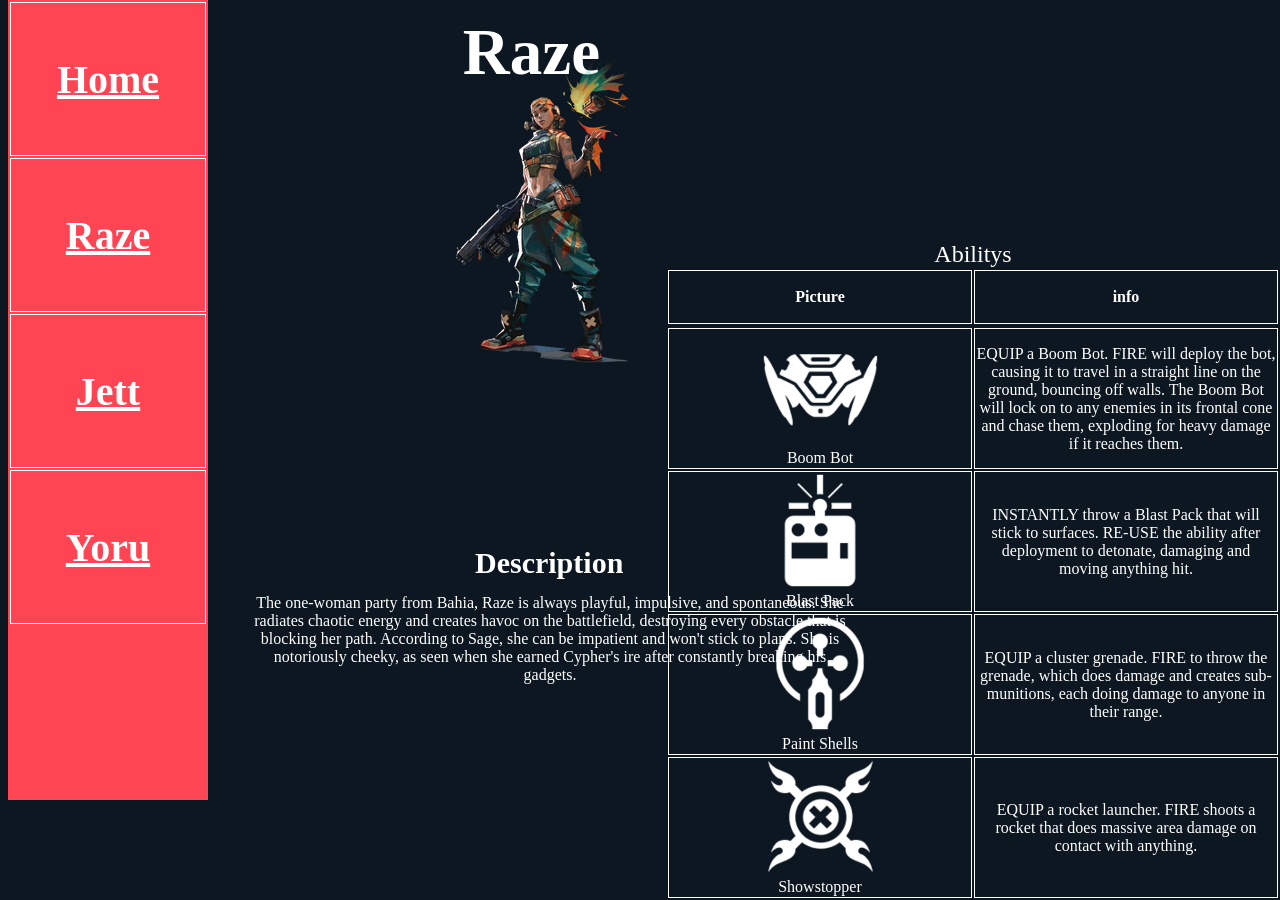
<file: High_School_Projects/HTML and CSS/Web Site things/Raze.html>
<!DOCTYPE html>
<html>
    <head>
        <title>Raze</title>
        <link rel="stylesheet" href="Stylesheet.css">
    </head>

    <body class="Agent">
        <h3>Raze</h3>
       
       <!--This is the Navigation bar.-->
        <div class="sidebar">
            <table>
                <tr>
                    <td><a href="file:///C:/Users/rexke/OneDrive/Documents/5th%20period/Web%20Site%20things/index.html">Home</a></td>
                </tr>
                <tr>
                    <td><a href="file:///C:/Users/rexke/OneDrive/Documents/5th%20period/Web%20Site%20things/Raze.html">Raze</a></td>
                </tr>
                <tr>
                    <td><a href="file:///C:/Users/rexke/OneDrive/Documents/5th%20period/Web%20Site%20things/Jett.html">Jett</a></td>
                </tr>
                <tr>
                    <td><a href="file:///C:/Users/rexke/OneDrive/Documents/5th%20period/Web%20Site%20things/Yoru.html">Yoru</a></td>
                </tr>
            </table>
        </div>

        <div class="image">
            <img src="Raze_artwork_full.jpg">
        </div>


        <h4>Description</h4>

        <div class="Raze Description">
            <p>The one-woman party from Bahia, Raze is always playful, impulsive, and spontaneous. She radiates chaotic energy and creates havoc on the battlefield, destroying every obstacle that is blocking her path. According to Sage, she can be impatient and won't stick to plans. She is notoriously cheeky, as seen when she earned Cypher's ire after constantly breaking his gadgets.</p>





        </div>

        <div class="Raze Abilitys">
            <table class="Raze">
                <caption>Abilitys</caption>
                <tr>
                    <th>Picture</th>
                    <th>info</th>
                <tr>
                <tr>
                    <td>
                        <img src="Boom_Bot.jpg">
                        <br>
                        Boom Bot
                    </td>
                    <td>EQUIP a Boom Bot. FIRE will deploy the bot, causing it to travel in a straight line on the ground, bouncing off walls. The Boom Bot will lock on to any enemies in its frontal cone and chase them, exploding for heavy damage if it reaches them.</td>
                </tr>
                <tr>
                    <td>
                        <img src="Blast_Pack.jpg">
                        <br>
                        Blast Pack
                    </td>
                    <td>INSTANTLY throw a Blast Pack that will stick to surfaces. RE-USE the ability after deployment to detonate, damaging and moving anything hit.</td>
                </tr>
                <tr>
                    <td>
                        <img src="Paint_Shells.jpg">
                        <br>
                        Paint Shells
                    </td>
                    <td>EQUIP a cluster grenade. FIRE to throw the grenade, which does damage and creates sub-munitions, each doing damage to anyone in their range.</td>
                </tr>
                <tr>
                    <td>
                        <img src="Showstopper.jpg">
                        <br>
                        Showstopper
                    </td>
                    <td>EQUIP a rocket launcher. FIRE shoots a rocket that does massive area damage on contact with anything.</td>
                </tr>


            </table>

        </div>




























    </body>
</html>
</file>
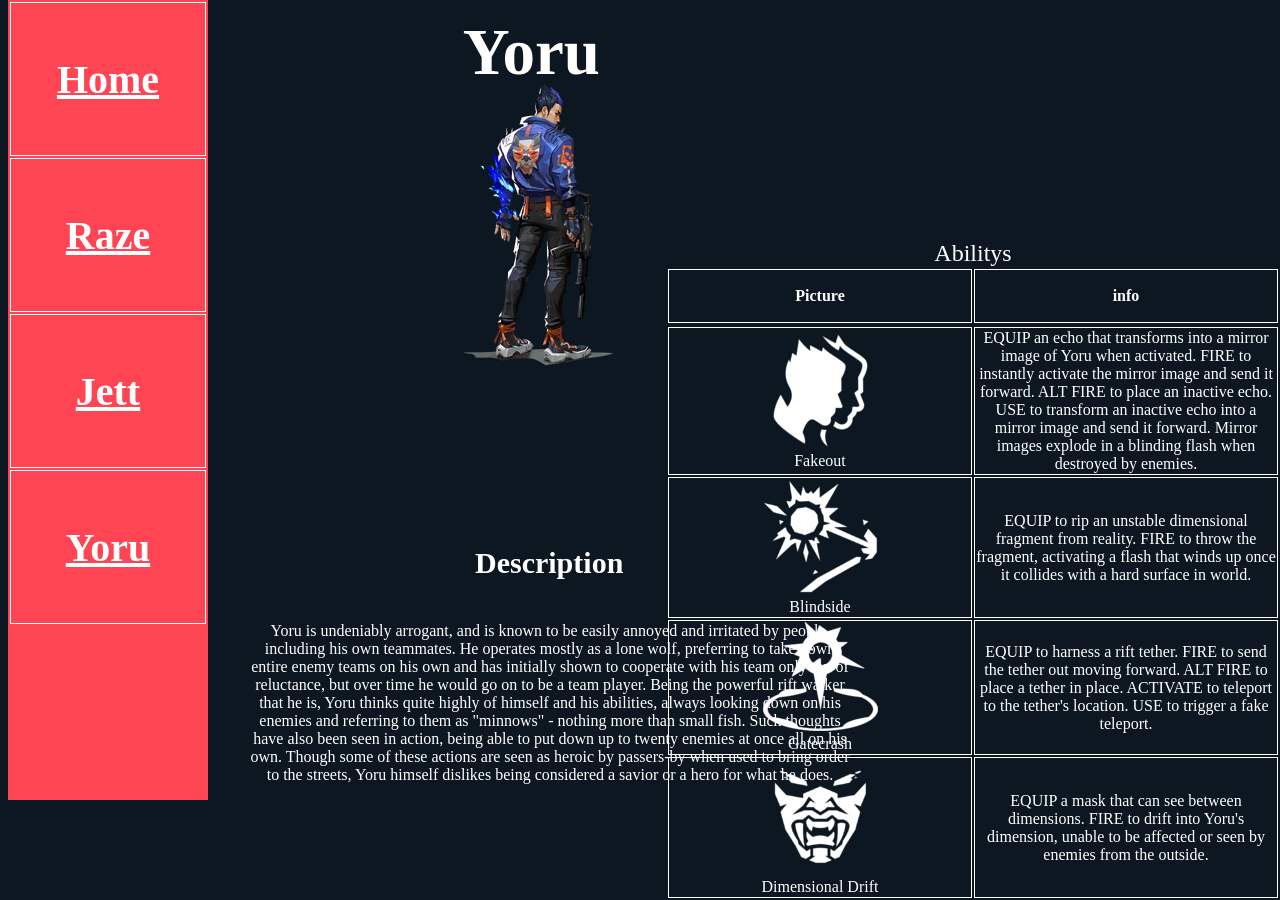
<file: High_School_Projects/HTML and CSS/Web Site things/Yoru.html>
<!DOCTYPE html>
<html>
    <head>
        <title>Yoru</title>
        <link rel="stylesheet" href="Stylesheet.css">
    </head>

    <body class="Agent">
        <h3>Yoru</h3>
       
       <!--This is the Navigation bar.-->
        <div class="sidebar">
            <table>
                <tr>
                    <td><a href="file:///C:/Users/rexke/OneDrive/Documents/5th%20period/Web%20Site%20things/index.html">Home</a></td>
                </tr>
                <tr>
                    <td><a href="file:///C:/Users/rexke/OneDrive/Documents/5th%20period/Web%20Site%20things/Raze.html">Raze</a></td>
                </tr>
                <tr>
                    <td><a href="file:///C:/Users/rexke/OneDrive/Documents/5th%20period/Web%20Site%20things/Jett.html">Jett</a></td>
                </tr>
                <tr>
                    <td><a href="file:///C:/Users/rexke/OneDrive/Documents/5th%20period/Web%20Site%20things/Yoru.html">Yoru</a></td>
                </tr>
            </table>
        </div>

        <div class="image">
            <img src="Yoru_artwork_full.jpg">
        </div>


        <h4>Description</h4>

        <div class="Yoru Description">
            <p class = "Yoru2">Yoru is undeniably arrogant, and is known to be easily annoyed and irritated by people, including his own teammates. He operates mostly as a lone wolf, preferring to take down entire enemy teams on his own and has initially shown to cooperate with his team only out of reluctance, but over time he would go on to be a team player. Being the powerful rift walker that he is, Yoru thinks quite highly of himself and his abilities, always looking down on his enemies and referring to them as "minnows" - nothing more than small fish. Such thoughts have also been seen in action, being able to put down up to twenty enemies at once all on his own. Though some of these actions are seen as heroic by passers-by when used to bring order to the streets, Yoru himself dislikes being considered a savior or a hero for what he does.</p>





        </div>

        <div class="Yoru Abilitys">
            <table class="Yoru">
                <caption>Abilitys</caption>
                <tr>
                    <th>Picture</th>
                    <th>info</th>
                <tr>
                <tr>
                    <td>
                        <img src="Fakeout.jpg">
                        <br>
                        Fakeout
                    </td>
                    <td>
                        EQUIP an echo that transforms into a mirror image of Yoru when activated. FIRE to instantly activate the mirror image and send it forward. ALT FIRE to place an inactive echo. USE to transform an inactive echo into a mirror image and send it forward. Mirror images explode in a blinding flash when destroyed by enemies.</td>
                </tr>
                <tr>
                    <td>
                        <img src="Blindside.jpg">
                        <br>
                        Blindside
                    </td>
                    <td>EQUIP to rip an unstable dimensional fragment from reality. FIRE to throw the fragment, activating a flash that winds up once it collides with a hard surface in world.</td>
                </tr>
                <tr>
                    <td>
                        <img src="Gatecrash.jpg">
                        <br>
                        Gatecrash
                    </td>
                    <td>EQUIP to harness a rift tether. FIRE to send the tether out moving forward. ALT FIRE to place a tether in place. ACTIVATE to teleport to the tether's location. USE to trigger a fake teleport.</td>
                </tr>
                <tr>
                    <td>
                        <img src="Dimensional_Drift.jpg">
                        <br>
                        Dimensional Drift
                    </td>
                    <td>
                        EQUIP a mask that can see between dimensions. FIRE to drift into Yoru's dimension, unable to be affected or seen by enemies from the outside.
                    </td>
                </tr>


            </table>

        </div>




























    </body>
</html>
</file>
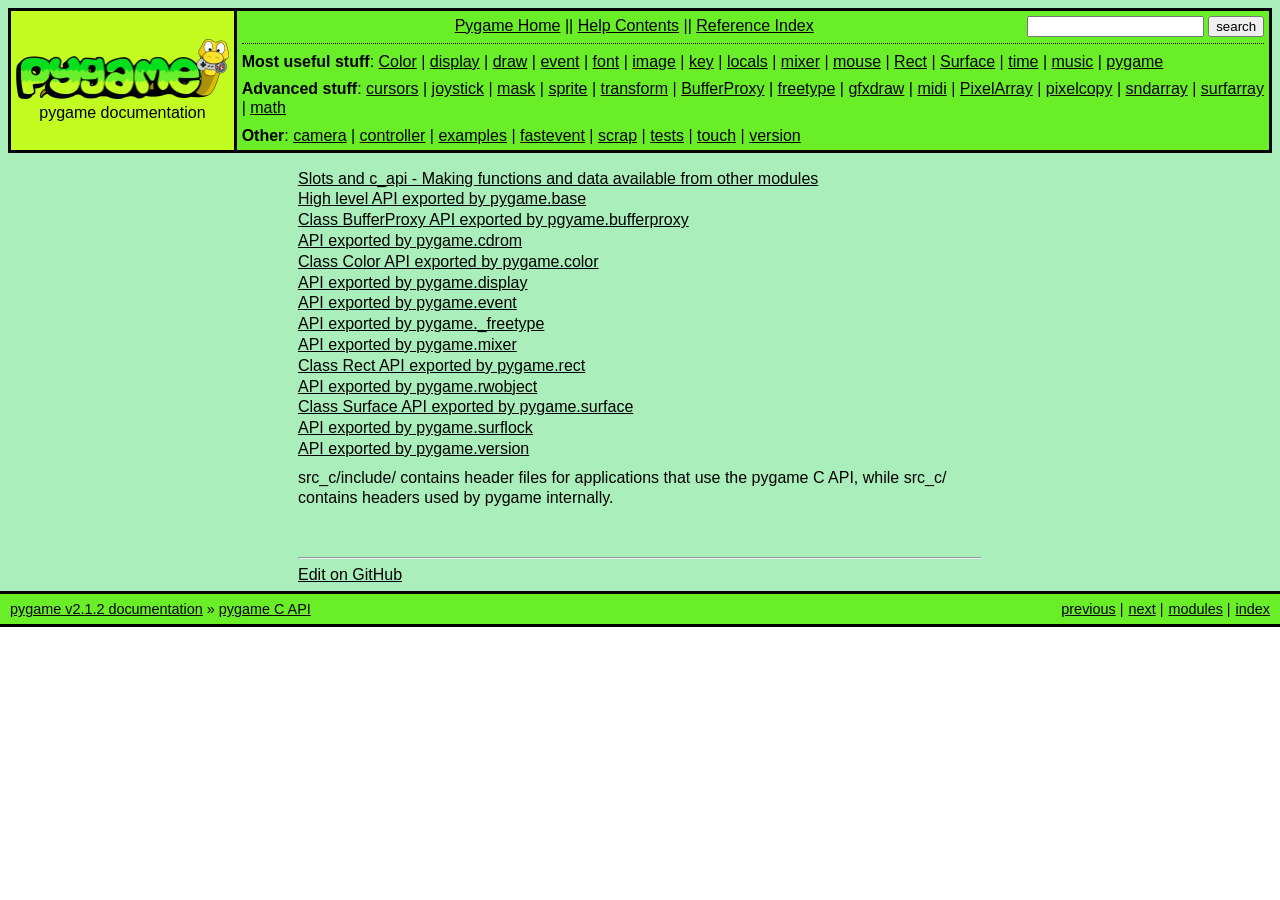
<file: High_School_Projects/alien invation/pygame/docs/generated/c_api.html>
<!DOCTYPE html>

<html>
  <head>
    <meta charset="utf-8" />
    <meta name="viewport" content="width=device-width, initial-scale=1.0" /><meta name="generator" content="Docutils 0.17.1: http://docutils.sourceforge.net/" />

    <title>pygame C API &#8212; pygame v2.1.2 documentation</title>
    <link rel="stylesheet" type="text/css" href="_static/pygments.css" />
    <link rel="stylesheet" type="text/css" href="_static/pygame.css" />
    <script data-url_root="./" id="documentation_options" src="_static/documentation_options.js"></script>
    <script src="_static/jquery.js"></script>
    <script src="_static/underscore.js"></script>
    <script src="_static/doctools.js"></script>
    <link rel="shortcut icon" href="_static/pygame.ico"/>
    <link rel="index" title="Index" href="genindex.html" />
    <link rel="search" title="Search" href="search.html" />
    <link rel="next" title="Slots and c_api - Making functions and data available from other modules" href="c_api/slots.html" />
    <link rel="prev" title="한국어 튜토리얼" href="tut/ko/%EB%B9%A8%EA%B0%84%EB%B8%94%EB%A1%9D%20%EA%B2%80%EC%9D%80%EB%B8%94%EB%A1%9D/overview.html" /> 
  </head><body>  

    <div class="document">

  <div class="header">
    <table>
      <tr>
	<td class="logo">
	  <a href="https://www.pygame.org/">
	    <img src="_static/pygame_tiny.png"/>
	  </a>
	  <h5>pygame documentation</h5>
	</td>
	<td class="pagelinks">
	  <div class="top">
	    <a href="https://www.pygame.org/">Pygame Home</a> ||
	    <a href="index.html">Help Contents</a> ||
	    <a href="genindex.html">Reference Index</a>

        <form action="search.html" method="get" style="display:inline;float:right;">
          <input name="q" value="" type="text">
          <input value="search" type="submit">
        </form>
	  </div>
	  <hr style="color:black;border-bottom:none;border-style: dotted;border-bottom-style:none;">
	  <p class="bottom"><b>Most useful stuff</b>:
	    <a href="ref/color.html">Color</a> | 
	    <a href="ref/display.html">display</a> | 
	    <a href="ref/draw.html">draw</a> | 
	    <a href="ref/event.html">event</a> | 
	    <a href="ref/font.html">font</a> | 
	    <a href="ref/image.html">image</a> | 
	    <a href="ref/key.html">key</a> | 
	    <a href="ref/locals.html">locals</a> | 
	    <a href="ref/mixer.html">mixer</a> | 
	    <a href="ref/mouse.html">mouse</a> | 
	    <a href="ref/rect.html">Rect</a> | 
	    <a href="ref/surface.html">Surface</a> | 
	    <a href="ref/time.html">time</a> | 
	    <a href="ref/music.html">music</a> | 
	    <a href="ref/pygame.html">pygame</a>
	  </p>

	  <p class="bottom"><b>Advanced stuff</b>:
	    <a href="ref/cursors.html">cursors</a> | 
	    <a href="ref/joystick.html">joystick</a> | 
	    <a href="ref/mask.html">mask</a> | 
	    <a href="ref/sprite.html">sprite</a> | 
	    <a href="ref/transform.html">transform</a> | 
	    <a href="ref/bufferproxy.html">BufferProxy</a> | 
	    <a href="ref/freetype.html">freetype</a> | 
	    <a href="ref/gfxdraw.html">gfxdraw</a> | 
	    <a href="ref/midi.html">midi</a> | 
	    <a href="ref/pixelarray.html">PixelArray</a> | 
	    <a href="ref/pixelcopy.html">pixelcopy</a> | 
	    <a href="ref/sndarray.html">sndarray</a> | 
	    <a href="ref/surfarray.html">surfarray</a> | 
	    <a href="ref/math.html">math</a>
	  </p>

	  <p class="bottom"><b>Other</b>:
	    <a href="ref/camera.html">camera</a> | 
	    <a href="ref/sdl2_controller.html#module-pygame._sdl2.controller">controller</a> | 
	    <a href="ref/examples.html">examples</a> | 
	    <a href="ref/fastevent.html">fastevent</a> | 
	    <a href="ref/scrap.html">scrap</a> | 
	    <a href="ref/tests.html">tests</a> | 
	    <a href="ref/touch.html">touch</a> | 
	    <a href="ref/pygame.html#module-pygame.version">version</a>
	  </p>
	</td>
      </tr>
    </table>
  </div>

      <div class="documentwrapper">
          <div class="body" role="main">
            
<section id="pygame-c-api">
<div class="toctree-wrapper compound">
<ul>
<li class="toctree-l1"><a class="reference internal" href="c_api/slots.html">Slots and c_api - Making functions and data available from other modules</a></li>
<li class="toctree-l1"><a class="reference internal" href="c_api/base.html">High level API exported by pygame.base</a></li>
<li class="toctree-l1"><a class="reference internal" href="c_api/bufferproxy.html">Class BufferProxy API exported by pgyame.bufferproxy</a></li>
<li class="toctree-l1"><a class="reference internal" href="c_api/cdrom.html">API exported by pygame.cdrom</a></li>
<li class="toctree-l1"><a class="reference internal" href="c_api/color.html">Class Color API exported by pygame.color</a></li>
<li class="toctree-l1"><a class="reference internal" href="c_api/display.html">API exported by pygame.display</a></li>
<li class="toctree-l1"><a class="reference internal" href="c_api/event.html">API exported by pygame.event</a></li>
<li class="toctree-l1"><a class="reference internal" href="c_api/freetype.html">API exported by pygame._freetype</a></li>
<li class="toctree-l1"><a class="reference internal" href="c_api/mixer.html">API exported by pygame.mixer</a></li>
<li class="toctree-l1"><a class="reference internal" href="c_api/rect.html">Class Rect API exported by pygame.rect</a></li>
<li class="toctree-l1"><a class="reference internal" href="c_api/rwobject.html">API exported by pygame.rwobject</a></li>
<li class="toctree-l1"><a class="reference internal" href="c_api/surface.html">Class Surface API exported by pygame.surface</a></li>
<li class="toctree-l1"><a class="reference internal" href="c_api/surflock.html">API exported by pygame.surflock</a></li>
<li class="toctree-l1"><a class="reference internal" href="c_api/version.html">API exported by pygame.version</a></li>
</ul>
</div>
<p>src_c/include/ contains header files for applications
that use the pygame C API, while src_c/ contains
headers used by pygame internally.</p>
</section>


<br /><br />
<hr />
<a href="https://github.com/pygame/pygame/edit/main/docs/reST/c_api.rst" rel="nofollow">Edit on GitHub</a>
            <div class="clearer"></div>
          </div>
      </div>
      <div class="clearer"></div>
    </div>
    <div class="related" role="navigation" aria-label="related navigation">
      <h3>Navigation</h3>
      <ul>
        <li class="right" style="margin-right: 10px">
          <a href="genindex.html" title="General Index"
             accesskey="I">index</a></li>
        <li class="right" >
          <a href="py-modindex.html" title="Python Module Index"
             >modules</a> |</li>
        <li class="right" >
          <a href="c_api/slots.html" title="Slots and c_api - Making functions and data available from other modules"
             accesskey="N">next</a> |</li>
        <li class="right" >
          <a href="tut/ko/%EB%B9%A8%EA%B0%84%EB%B8%94%EB%A1%9D%20%EA%B2%80%EC%9D%80%EB%B8%94%EB%A1%9D/overview.html" title="한국어 튜토리얼"
             accesskey="P">previous</a> |</li>
        <li class="nav-item nav-item-0"><a href="index.html">pygame v2.1.2 documentation</a> &#187;</li>
        <li class="nav-item nav-item-this"><a href="">pygame C API</a></li>
    <script type="text/javascript" src="https://www.pygame.org/comment/jquery.plugin.docscomments.js"></script>

      </ul>
    </div>
    <div class="footer" role="contentinfo">
        &#169; Copyright 2000-2021, pygame developers.
    </div>
  </body>
</html>
</file>
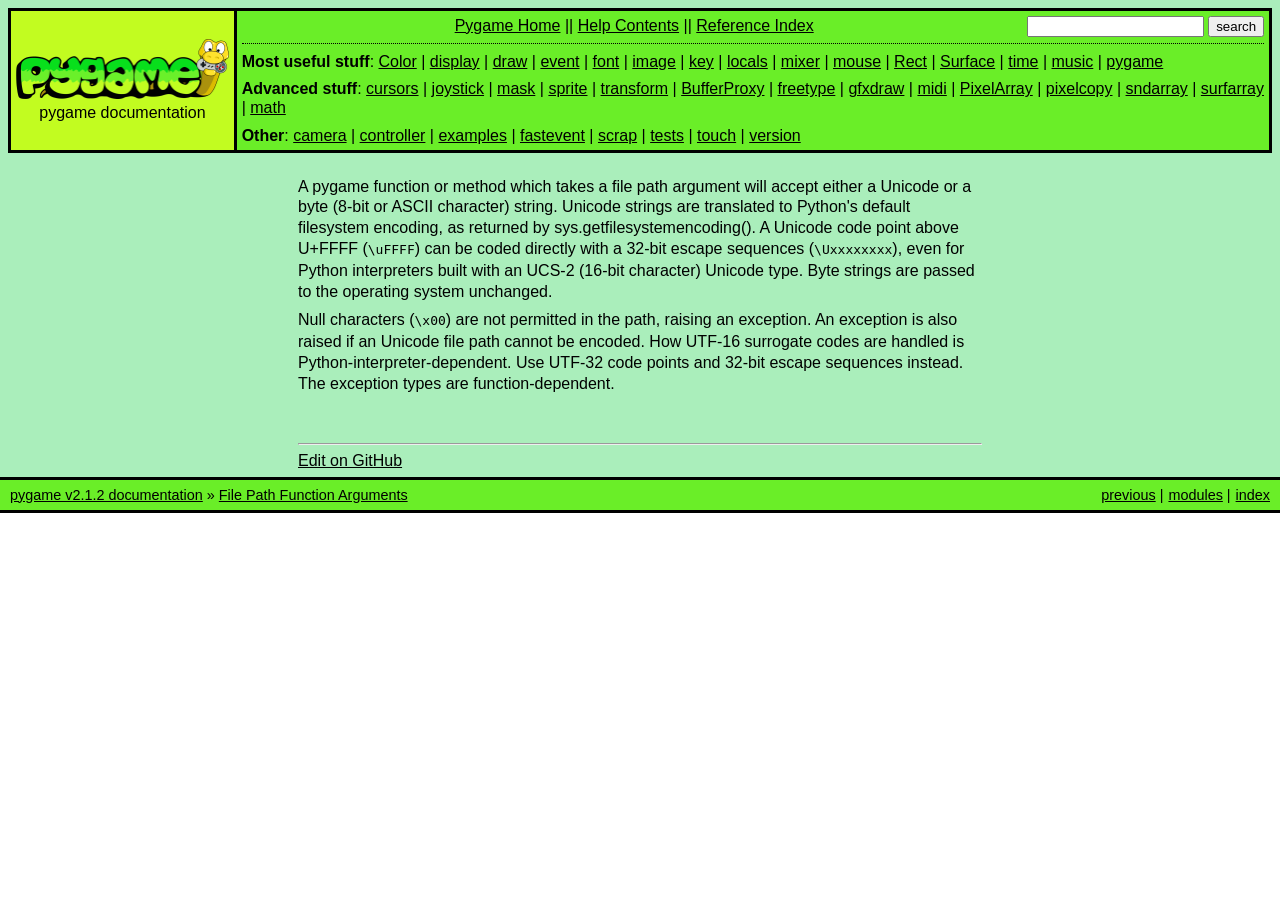
<file: High_School_Projects/alien invation/pygame/docs/generated/filepaths.html>
<!DOCTYPE html>

<html>
  <head>
    <meta charset="utf-8" />
    <meta name="viewport" content="width=device-width, initial-scale=1.0" /><meta name="generator" content="Docutils 0.17.1: http://docutils.sourceforge.net/" />

    <title>File Path Function Arguments &#8212; pygame v2.1.2 documentation</title>
    <link rel="stylesheet" type="text/css" href="_static/pygments.css" />
    <link rel="stylesheet" type="text/css" href="_static/pygame.css" />
    <script data-url_root="./" id="documentation_options" src="_static/documentation_options.js"></script>
    <script src="_static/jquery.js"></script>
    <script src="_static/underscore.js"></script>
    <script src="_static/doctools.js"></script>
    <link rel="shortcut icon" href="_static/pygame.ico"/>
    <link rel="index" title="Index" href="genindex.html" />
    <link rel="search" title="Search" href="search.html" />
    <link rel="prev" title="API exported by pygame.version" href="c_api/version.html" /> 
  </head><body>  

    <div class="document">

  <div class="header">
    <table>
      <tr>
	<td class="logo">
	  <a href="https://www.pygame.org/">
	    <img src="_static/pygame_tiny.png"/>
	  </a>
	  <h5>pygame documentation</h5>
	</td>
	<td class="pagelinks">
	  <div class="top">
	    <a href="https://www.pygame.org/">Pygame Home</a> ||
	    <a href="index.html">Help Contents</a> ||
	    <a href="genindex.html">Reference Index</a>

        <form action="search.html" method="get" style="display:inline;float:right;">
          <input name="q" value="" type="text">
          <input value="search" type="submit">
        </form>
	  </div>
	  <hr style="color:black;border-bottom:none;border-style: dotted;border-bottom-style:none;">
	  <p class="bottom"><b>Most useful stuff</b>:
	    <a href="ref/color.html">Color</a> | 
	    <a href="ref/display.html">display</a> | 
	    <a href="ref/draw.html">draw</a> | 
	    <a href="ref/event.html">event</a> | 
	    <a href="ref/font.html">font</a> | 
	    <a href="ref/image.html">image</a> | 
	    <a href="ref/key.html">key</a> | 
	    <a href="ref/locals.html">locals</a> | 
	    <a href="ref/mixer.html">mixer</a> | 
	    <a href="ref/mouse.html">mouse</a> | 
	    <a href="ref/rect.html">Rect</a> | 
	    <a href="ref/surface.html">Surface</a> | 
	    <a href="ref/time.html">time</a> | 
	    <a href="ref/music.html">music</a> | 
	    <a href="ref/pygame.html">pygame</a>
	  </p>

	  <p class="bottom"><b>Advanced stuff</b>:
	    <a href="ref/cursors.html">cursors</a> | 
	    <a href="ref/joystick.html">joystick</a> | 
	    <a href="ref/mask.html">mask</a> | 
	    <a href="ref/sprite.html">sprite</a> | 
	    <a href="ref/transform.html">transform</a> | 
	    <a href="ref/bufferproxy.html">BufferProxy</a> | 
	    <a href="ref/freetype.html">freetype</a> | 
	    <a href="ref/gfxdraw.html">gfxdraw</a> | 
	    <a href="ref/midi.html">midi</a> | 
	    <a href="ref/pixelarray.html">PixelArray</a> | 
	    <a href="ref/pixelcopy.html">pixelcopy</a> | 
	    <a href="ref/sndarray.html">sndarray</a> | 
	    <a href="ref/surfarray.html">surfarray</a> | 
	    <a href="ref/math.html">math</a>
	  </p>

	  <p class="bottom"><b>Other</b>:
	    <a href="ref/camera.html">camera</a> | 
	    <a href="ref/sdl2_controller.html#module-pygame._sdl2.controller">controller</a> | 
	    <a href="ref/examples.html">examples</a> | 
	    <a href="ref/fastevent.html">fastevent</a> | 
	    <a href="ref/scrap.html">scrap</a> | 
	    <a href="ref/tests.html">tests</a> | 
	    <a href="ref/touch.html">touch</a> | 
	    <a href="ref/pygame.html#module-pygame.version">version</a>
	  </p>
	</td>
      </tr>
    </table>
  </div>

      <div class="documentwrapper">
          <div class="body" role="main">
            
<section id="file-path-function-arguments">
<p>A pygame function or method which takes a file path argument will accept
either a Unicode or a byte (8-bit or ASCII character) string.
Unicode strings are translated to Python's default filesystem encoding,
as returned by sys.getfilesystemencoding().  A Unicode code point
above U+FFFF (<code class="docutils literal notranslate"><span class="pre">\uFFFF</span></code>) can be coded directly with a 32-bit escape sequences
(<code class="docutils literal notranslate"><span class="pre">\Uxxxxxxxx</span></code>), even for Python interpreters built with an UCS-2
(16-bit character) Unicode type.  Byte strings are passed
to the operating system unchanged.</p>
<p>Null characters (<code class="docutils literal notranslate"><span class="pre">\x00</span></code>) are not permitted in the path, raising an exception.
An exception is also raised if an Unicode file path cannot be encoded.
How UTF-16 surrogate codes are handled is Python-interpreter-dependent.
Use UTF-32 code points and 32-bit escape sequences instead.
The exception types are function-dependent.</p>
</section>


<br /><br />
<hr />
<a href="https://github.com/pygame/pygame/edit/main/docs/reST/filepaths.rst" rel="nofollow">Edit on GitHub</a>
            <div class="clearer"></div>
          </div>
      </div>
      <div class="clearer"></div>
    </div>
    <div class="related" role="navigation" aria-label="related navigation">
      <h3>Navigation</h3>
      <ul>
        <li class="right" style="margin-right: 10px">
          <a href="genindex.html" title="General Index"
             accesskey="I">index</a></li>
        <li class="right" >
          <a href="py-modindex.html" title="Python Module Index"
             >modules</a> |</li>
        <li class="right" >
          <a href="c_api/version.html" title="API exported by pygame.version"
             accesskey="P">previous</a> |</li>
        <li class="nav-item nav-item-0"><a href="index.html">pygame v2.1.2 documentation</a> &#187;</li>
        <li class="nav-item nav-item-this"><a href="">File Path Function Arguments</a></li>
    <script type="text/javascript" src="https://www.pygame.org/comment/jquery.plugin.docscomments.js"></script>

      </ul>
    </div>
    <div class="footer" role="contentinfo">
        &#169; Copyright 2000-2021, pygame developers.
    </div>
  </body>
</html>
</file>
<file: High_School_Projects/HTML and CSS/Web Site things/Stylesheet.css>
/*This makes the background a single image that won't move*/
body{
    background-image: url('VALORANT_1.png'); 
    background-repeat: no-repeat; 
    background-position: center center;
    background-attachment: fixed;
    background-size: cover;
    background-color: black;
}
/*This makes header look the way it needs to look*/
h1{
    color: rgb(255,69,84);
    font-size: 75px;
    text-align: center; 
}

.sidebar{
    width: 200px;
    height: 800px;
    position: fixed;
    top: 0px;
    background-color: rgb(255,69,84);
    font-size: 40px;
    font-weight: bold;

}

.sidebar td, th{
    border: 1px solid white;
    height: 150px;
    width: 500px;
    text-align: center;
}

.sidebar a:link, :visited, :active{
    color: white;
}

.sidebar a:hover{
    color: white;
    font-size: larger;

}

.form{ 
    color: white;
    position: fixed;
    right: 50px;

}

p{
    color: white;
    position: fixed;
    bottom: 200px;
    left: 250px;
    inline-size: 600px;
    overflow-wrap: break-word;
    text-align: center;
    
}

.Raze th, td{
    color: white;
    border: 1px solid white;
    height: 50px;
    width: 300px;
    text-align: center;


}

.Raze table{
    position: fixed;
    right: 0px;
    bottom: 0px;
}

h3{    
    position: fixed;
    top: -50px;
    right: 680px;
    color: white;
    font-size: 65px;
}

.Agent{
    background-image: none;
    background-color: rgb(12, 23, 33);
}
.image{
    position: fixed;
    top: 50px;
    left: 370px;
    
}

h4{
    position: fixed;
    bottom: 280px;
    left: 475px;
    color: white;
    font-size: 30px;
}
Caption{
    color: white;
    font-size: x-large;
}

.Jett th, td{
    color: white;
    border: 1px solid white;
    height: 50px;
    width: 300px;
    text-align: center;


}

.Jett table{
    position: fixed;
    right: 0px;
    bottom: 0px;
}
.Yoru th, td{
    color: white;
    border: 1px solid white;
    height: 50px;
    width: 300px;
    text-align: center;


}

.Yoru table{
    position: fixed;
    right: 0px;
    bottom: 0px;
}

.Yoru2{
    position: fixed;
    bottom: 100px;
}

ul{
    color: white;
    position: fixed;
    right: 200px;
    bottom: 250px;
}
</file>
<file: High_School_Projects/alien invation/pygame/docs/generated/_static/pygments.css>
pre { line-height: 125%; }
td.linenos .normal { color: inherit; background-color: transparent; padding-left: 5px; padding-right: 5px; }
span.linenos { color: inherit; background-color: transparent; padding-left: 5px; padding-right: 5px; }
td.linenos .special { color: #000000; background-color: #ffffc0; padding-left: 5px; padding-right: 5px; }
span.linenos.special { color: #000000; background-color: #ffffc0; padding-left: 5px; padding-right: 5px; }
.highlight .hll { background-color: #ffffcc }
.highlight { background: #eeffcc; }
.highlight .c { color: #408090; font-style: italic } /* Comment */
.highlight .err { border: 1px solid #FF0000 } /* Error */
.highlight .k { color: #007020; font-weight: bold } /* Keyword */
.highlight .o { color: #666666 } /* Operator */
.highlight .ch { color: #408090; font-style: italic } /* Comment.Hashbang */
.highlight .cm { color: #408090; font-style: italic } /* Comment.Multiline */
.highlight .cp { color: #007020 } /* Comment.Preproc */
.highlight .cpf { color: #408090; font-style: italic } /* Comment.PreprocFile */
.highlight .c1 { color: #408090; font-style: italic } /* Comment.Single */
.highlight .cs { color: #408090; background-color: #fff0f0 } /* Comment.Special */
.highlight .gd { color: #A00000 } /* Generic.Deleted */
.highlight .ge { font-style: italic } /* Generic.Emph */
.highlight .gr { color: #FF0000 } /* Generic.Error */
.highlight .gh { color: #000080; font-weight: bold } /* Generic.Heading */
.highlight .gi { color: #00A000 } /* Generic.Inserted */
.highlight .go { color: #333333 } /* Generic.Output */
.highlight .gp { color: #c65d09; font-weight: bold } /* Generic.Prompt */
.highlight .gs { font-weight: bold } /* Generic.Strong */
.highlight .gu { color: #800080; font-weight: bold } /* Generic.Subheading */
.highlight .gt { color: #0044DD } /* Generic.Traceback */
.highlight .kc { color: #007020; font-weight: bold } /* Keyword.Constant */
.highlight .kd { color: #007020; font-weight: bold } /* Keyword.Declaration */
.highlight .kn { color: #007020; font-weight: bold } /* Keyword.Namespace */
.highlight .kp { color: #007020 } /* Keyword.Pseudo */
.highlight .kr { color: #007020; font-weight: bold } /* Keyword.Reserved */
.highlight .kt { color: #902000 } /* Keyword.Type */
.highlight .m { color: #208050 } /* Literal.Number */
.highlight .s { color: #4070a0 } /* Literal.String */
.highlight .na { color: #4070a0 } /* Name.Attribute */
.highlight .nb { color: #007020 } /* Name.Builtin */
.highlight .nc { color: #0e84b5; font-weight: bold } /* Name.Class */
.highlight .no { color: #60add5 } /* Name.Constant */
.highlight .nd { color: #555555; font-weight: bold } /* Name.Decorator */
.highlight .ni { color: #d55537; font-weight: bold } /* Name.Entity */
.highlight .ne { color: #007020 } /* Name.Exception */
.highlight .nf { color: #06287e } /* Name.Function */
.highlight .nl { color: #002070; font-weight: bold } /* Name.Label */
.highlight .nn { color: #0e84b5; font-weight: bold } /* Name.Namespace */
.highlight .nt { color: #062873; font-weight: bold } /* Name.Tag */
.highlight .nv { color: #bb60d5 } /* Name.Variable */
.highlight .ow { color: #007020; font-weight: bold } /* Operator.Word */
.highlight .w { color: #bbbbbb } /* Text.Whitespace */
.highlight .mb { color: #208050 } /* Literal.Number.Bin */
.highlight .mf { color: #208050 } /* Literal.Number.Float */
.highlight .mh { color: #208050 } /* Literal.Number.Hex */
.highlight .mi { color: #208050 } /* Literal.Number.Integer */
.highlight .mo { color: #208050 } /* Literal.Number.Oct */
.highlight .sa { color: #4070a0 } /* Literal.String.Affix */
.highlight .sb { color: #4070a0 } /* Literal.String.Backtick */
.highlight .sc { color: #4070a0 } /* Literal.String.Char */
.highlight .dl { color: #4070a0 } /* Literal.String.Delimiter */
.highlight .sd { color: #4070a0; font-style: italic } /* Literal.String.Doc */
.highlight .s2 { color: #4070a0 } /* Literal.String.Double */
.highlight .se { color: #4070a0; font-weight: bold } /* Literal.String.Escape */
.highlight .sh { color: #4070a0 } /* Literal.String.Heredoc */
.highlight .si { color: #70a0d0; font-style: italic } /* Literal.String.Interpol */
.highlight .sx { color: #c65d09 } /* Literal.String.Other */
.highlight .sr { color: #235388 } /* Literal.String.Regex */
.highlight .s1 { color: #4070a0 } /* Literal.String.Single */
.highlight .ss { color: #517918 } /* Literal.String.Symbol */
.highlight .bp { color: #007020 } /* Name.Builtin.Pseudo */
.highlight .fm { color: #06287e } /* Name.Function.Magic */
.highlight .vc { color: #bb60d5 } /* Name.Variable.Class */
.highlight .vg { color: #bb60d5 } /* Name.Variable.Global */
.highlight .vi { color: #bb60d5 } /* Name.Variable.Instance */
.highlight .vm { color: #bb60d5 } /* Name.Variable.Magic */
.highlight .il { color: #208050 } /* Literal.Number.Integer.Long */
</file>
<file: High_School_Projects/alien invation/pygame/docs/generated/_static/pygame.css>
/**
 * Pygame stylesheet -- original theme
 * ~~~~~~~~~~~~~~~~~~~~~~~~~~~~~~~~~~~~~~
 */

@import url("reset.css");
@import url("tooltip.css");
@import url("basic.css");

/* -- index page ------------------------------------------------------------ */

#pygame-front-page h2 {
    margin-top: 2em;
}

#pygame-front-page dt {
    padding-top: 1em;
}

#pygame-front-page dl {
    padding-left: 1em;
}

/* -- tutorial page --------------------------------------------------------- */

div.body table.docinfo {
    font-size: 0.9em;
    margin-left: 3em;
}

div.body table.docinfo th {
    text-align: left;
    font-weight: bolder;
}

div.body table.docinfo td {
    padding-left: 1em;
}

div.body table.matrix th,
div.body table.matrix td {
    border-right: 0.1em solid black;
}

div.body table.matrix th:last-child,
div.body table.matrix td:last-child {
    border-right-style: none;
}

div.body table.matrix th {
    font-weight: bolder;
}

div.body table.matrix th.head {
    text-align: center;
    border-bottom: 0.2em double black;
}

div.body table.matrix td {
    text-align: center;
}

div.body table.matrix th.stub {
    text-align: left;
}

/* Let a float element be beside a code block */
div.highlight-python.notranslate {
    display: inline-block;
}

/* -- page layout ----------------------------------------------------------- */

body {
    font-family: sans-serif;
    color: #000000;
    font-style: normal;
    text-decoration: none;
    text-align: left;
    border-style: none;
}

div.header {
    padding: 0.5em;
    line-height: 1.2em;
}

div.header table {
    border: 3px solid black;
    border-collapse: collapse;
    background-color: #6aee28;
}

div.header td {
    border-right: 3px solid black;
}

div.header .logo {
    background-color: #c2fc20;
    text-align: center;
    vertical-align: middle;
    padding: 0.3em;
}

div.header .logo img {
    min-width: 200px;
    min-height: 60px;
    border-style: none;
}

div.header .pagelinks {
    padding: 0.3em;
    text-align: center;
    vertical-align: middle;
}

div.header p.top {
    margin-top: 0;
    margin-bottom: 1em;
}

div.header p.bottom {
    margin-bottom: 0;
    text-align: left;
}

div.header .pagelinks a {
    text-decoration: underline;
}

div.header .pagelinks a:hover {
    text-decoration: none;
}

div.document {
    background-color: #aaeebb;
}

/* on wide screens center text, and max width for readable area.  */
@media only screen and (min-width: 680px) {
    div.documentwrapper {
        float: initial;
        width: 100%;
        max-width: 700px;
        margin: 0 auto;
    }
}

.toc td {
    display:block;
    width: 200%;
}

.toc td:last-child {
    padding-bottom: 20px;
}

table.toc td:nth-child(2) {
    display: none;
}

div.bodywrapper {
    margin: 0 0 0 230px;
}

div.body {
    min-width: auto;
    padding: 0.5em;
}

div.heading {
    padding: 0 0 0 0.5em;
}

div.footer {
    display: none;
    color: #000000;
    width: 100%;
    padding: 9px 0;
    text-align: center;
    font-size: 75%;
}

div.footer a {
    background-color: #11303d;
    color: #000000;
    text-decoration: underline;
}

div.related {
    background-color: #6aee28;
    line-height: 30px;
    color: #000000;
    border-top: 3px solid black;
    border-bottom: 3px solid black;
}

div.related a {
    color: #000000;
}

div.sphinxsidebar {
}

div.sphinxsidebar h3 {
    font-family: sans-serif;
    color: #ffffff;
    font-size: 1.4em;
    font-weight: normal;
    margin: 0;
    padding: 0;
}

div.sphinxsidebar h3 a {
    color: #ffffff;
}

div.sphinxsidebar h4 {
    font-family: sans-serif;
    color: #ffffff;
    font-size: 1.3em;
    font-weight: normal;
    margin: 5px 0 0 0;
    padding: 0;
}

div.sphinxsidebar p {
    color: #ffffff;
}

div.sphinxsidebar p.topless {
    margin: 5px 10px 10px 10px;
}

div.sphinxsidebar ul {
    margin: 10px;
    padding: 0;
    color: #ffffff;
}

div.sphinxsidebar a {
    color: #98dbcc;
}

div.sphinxsidebar input {
    border: 1px solid #98dbcc;
    font-family: sans-serif;
    font-size: 1em;
}

/* -- body styles ----------------------------------------------------------- */

a {
    color: #000000;
    background-color: transparent;
    text-decoration: underline;
}

a:hover {
    color: #000000;
    background-color: transparent;
    text-decoration: none;
}

p {
    margin: 0.5em 0;
}

strong {
    font-weight: bold;
}

em {
    font-style: italic;
}

dl.definition {
    padding-top: 0.7em;
    padding-bottom: 0.7em;
}

dt.title {
    font-family: monospace;
}

dt tt {
    font-weight: bold;
    font-size: 1.1em;
}

dt.module {
    margin-bottom: 1em;
}

table.toc {
    margin-left: 2em;
    margin-bottom: 0.5em;
}

table.toc td {
    border-style: none;
    padding-right: 10px;
}

span.summaryline {
    font-style: italic;
}

span.signature {
    font-family: monospace;
    margin-bottom: 0.5em;
}

span.pre {
    font-family: monospace;
}

table.docutils td.toc {
    border-style: none;
}

div.body p, div.body dd, div.body li {
    text-align: left;
    line-height: 130%;
}

div.body h1,
div.body h2,
div.body h3,
div.body h4,
div.body h5,
div.body h6 {
    font-family: sans-serif;
    font-weight: bold;
    margin: 1em 0 0.5em;
    text-align: left;
}

div.body h6 {
    font-weight: normal;
    font-style: italic;
    margin: 0;
    padding: 0;
    line-height: 130%;
}

div.body h1 { font-size: 1.5em; }
div.body h2 { font-size: 1.4em; }
div.body h3 { font-size: 1.3em; }
div.body h4 { font-size: 1.2em; }
div.body h5 { font-size: 1.1em; }
div.body h6 { font-size: 1.0em; }

a.headerlink {
    color: #68698b;
    font-size: 0.8em;
    padding: 0 4px 0 4px;
    text-decoration: none;
}

a.headerlink:hover {
    background-color: #68698b;
    color: white;
}

blockquote {
    margin-left: 2em;
}

div.admonition p.admonition-title + p {
    display: inline;
}

div.admonition p,
div.admonition pre,
div.admonition ul,
div.admonition ol {
    margin-bottom: 5px;
}

p.admonition-title {
    display: inline;
}

p.admonition-title:after {
    content: ":";
}

dl.definition div.note, dl.definition div.seealso {
    background: none;
    border: none;
}

dl.definition div.admonition {
    margin-bottom: 0.5em;
}

dl.definition .admonition-title {
    font-weight: bold;
}

div.note {
    background-color: #eeeeee;
    border: 1px solid #ccc;
}

.note tt {
    background: #d6d6d6;
}

div.seealso {
    background-color: #ffc;
    border: 1px solid #ff6;
}

div.topic {
    background-color: #eee;
}

div.caution {
    background-color: #eeffcc;
    border: 1px solid #aabb88;
}

div.warning {
    background-color: #ffe4e4;
    border: 1px solid #f66;
}

.warning tt {
    background: #efc2c2;
}

p.linklist {
    text-align: center;
}

.section:target > h2,
.section:target > h3,
.section:target > h4,
dt:target,
span.highlighted {
    background-color: #c7c695;
}

pre {
    background-color: #eeffcc;
    border: 1px solid #ac9;
    border-left: none;
    border-right: none;
    color: #333333;
    display: block;
    font-family: monospace;
    line-height: 120%;
    margin-bottom: 1em;
    padding: 5px 5px 5px 15px;
    text-align: justify;
}

div.highlight pre {
    border: none;
}

ul.simple {
    list-style-type: circle;
    margin-bottom: 1em;
}

code.descclassname, code.descname {
    font-size: 1.3em;
    font-weight: bold;
}

/*
    Top level section title format
    section tag has been introduced in docutils 0.17 as a replacement for div.section
    Both rule variations are kept to support old versions of docutils
 */
div.body > section > dl > dt.title, div.body > div.section > dl > dt.title {
    font-size: 120%;
    font-weight: bold;
    margin-bottom: 1em;
}

/* Visually separate an element from previous content in a section */
div.body .leading {
    margin-top: 0.5em;
}

/* Visually separate an element from following content in a section */
div.body .trailing {
    margin-bottom: 0.75em;
}

/* An element that spans the width of its section */
div.body div.fullwidth div,
div.body div.fullwidth img {
    display: block;
    margin-left: auto;
    margin-right: auto;
}

div.body div.fullwidth p {
    text-align: center;
}

/* A two column table with link, description pairs. */
table.more-to-explore,
table.more-to-explore th,
table.more-to-explore td {
    border: 0.2em double black;
    border-collapse: collapse;
    background-color: inherit;
}

table.more-to-explore caption {
    text-align: left;
    font-size: larger;
    background-color: inherit;
}

table.more-to-explore th,
table.more-to-explore td {
    padding: 0.2em 2em 0.3em 0.5em;
}

div.body p.small-heading {
    margin-bottom: 0.2em;
    font-size: small;
}

/* Inlined element float right */
div.body div.inlined,
div.body img.inlined-right {
    float: right;
    margin: 1em 0;
}

div.body .inset {
    margin-left: 2em;
}

/* Code line reference text style */
div.body span.codelineref {
    text-decoration: underline;
}

/* Highlight Code types and functions. */
.py-class .pre,
.reference.internal em {
    font-weight: bold;
    background-color: #90ee90;
}

span.linenos {
    margin-right: 15px;
}

/* Examples section: contains one or more example subsections */
div.examples > div.example {
    clear: both;
    margin-top: 0.2em;
    border: 0.1em solid teal;
    padding: 0.2em;
}

div.example img {
    float: left;
    padding-right: 0.3em;
    padding-bottom: 0.1em;
}

div.example p,
div.example pre {
    margin-top: 0;
    margin-bottom: 0.4em;
}

div.example div.break {
    clear: both;
    height: 0;
}

/* -- tooltip style --------------------------------------------------------- */

a.tooltip {
    text-decoration: underline;
}

a.tooltip:hover {
    text-decoration: none;
}

.tooltip-content {
    width: 250px;
    background-color: #c2fc20;
    border: 1px solid #ace01C;
    padding: 3px;
    border-radius: 5px 5px;
    -moz-border-radius: 5px;
    -webkit-border-radius: 5px;
    box-shadow: 5px 5px 5px rgba(0, 0, 0, 0.1);
    -webkit-box-shadow: 5px 5px rgba(0, 0, 0, 0.1);
    -moz-box-shadow: 5px 5px rgba(0, 0, 0, 0.1);
}

/* -- comments style --------------------------------------------------------- */

form.addcomment {
    display:inline;
}

.addcomment input,
a.commentButton {
    background-color: #6aee28;
    border: 1px solid #000000;
    font-family: Arial,Helvetica,sans-serif;
    font-size: 12px;
    font-weight: bold;
    padding: 6px;
    margin-right: 4px;
}

article.commentsArticle {
    background: none repeat scroll 0 0 #FEF790;
    border: 1px solid black;
    margin-bottom: 12px;
    margin-top: 12px;
    padding: 4px;

}

article.hidden {
    display:none;
}

header.commentHeading {
    background: none repeat scroll 0 0 #FDE42D;
    text-align: center;
}

pre.commentContent {
    overflow: auto;
    max-width: 800px;
    margin-left:0;
    border: 0;
    white-space: pre-wrap;
}

/* -- responsive design --------------------------------------------------------- */

@media only screen and (max-width: 680px) {
    /* Make tables be responsive-ish. */
    table, thead, tbody, th, td, tr {
        display: block;
    }

    div.body img.inlined-right {
        float: none;
        display: block;
        margin: auto
    }

    span.linenos {
        margin-right: 10px;
    }

    .addcomment input, a.commentButton {
        font-size: 10px;
    }

    pre {
        white-space: pre-wrap;
        word-wrap: break-word;
    }

    .toc td {
        width: 100%;
    }
}
</file>
<file: High_School_Projects/exam/4.css>
h1{
    color: rgb(168, 0, 247);
    font-size: 75px;
    text-align: center; 
}
h2{    
    position: absolute;
    top: 160px;
    left: 300px;
    color:  blue;
    font-size: 40px;
}
h3{    
    position: absolute;
    left: 300px;
    top: 500px;
    color: orange;
    font-size: 40px;
}
.WIL_description{
    position: absolute;
    left: 300px;
    top: 650px;
    font-size: 20px;
    color: orange;
}
.WB_description {
    position: absolute;
    left: 300px;
    top: 250px;
    font-size: 20px;
    color: blue;
}
.WIL_image{
    position: absolute;
    top: 500px;
}
.sidebar{
    font-size: 30px;
    position: absolute;
    right: 0px;
    top: 200px;
    width: 50px;
    height: 500px;
    border: solid 5px red;
}
.sidebar img{
    width: 80%;
    height: auto;
}
a{
    color: green;
}
</file>
<file: High_School_Projects/HTML and CSS/References/boxmodel.css>
/* This is a comment in css.
Add here which pages are attached to this css */

.box200{
    width:200px;
    height:200px;
    border:1px solid black;
    color: blue;
    padding: 10px 25px;
    margin:20px 10px 1px 5px;
    border-color: red blue green yellow;
    border-style: solid dashed;
    border-width: 5px 2px;

}
.greenbox{
    width: 300px;
    height: 300px;
    background-color: green;

}
.bluebox{
    width: 200px;
    height: 200px;
    background-color: blue;

}
.yellowbox{
    width: 100px;
    height: 100px;
    background-color: yellow;

}
.redbox{
    width: 50px;
    height: 50px;
    background-color: red;
}
.floatright{
    float:right;
}
.floatleft{
    float:left;
}
.clearfloat{
    clear:both;
}
.header {
    width: 600px;
    height:100px;
    border: 1px solid orange;

}
.nav{
    width:125px; 
    height: 250px;
    border: 1px solid green;

}
.sidebar {
    width: 125px;
    height: 250px;
    border:1px solid blue;
}
.main{
    height: 350px;
    width: 350px;
    background-color: rgb(223, 223, 233);
    margin: 0px auto;

}
.footer {
    width: 600px;
    height: 50px;
    border: 1px solid red;
}
body{
    background-image: url('sky.jpg');
    background-repeat: no-repeat;
    background-color: rgb(255, 200, 200);
}
.main a:link{
    color: red;
}
.main a:visited{
    color: green;
}
.main a:hover{
    color: yellow;
}
.main a:active{
    color: aqua;
}
/* below is shorthand method of designing a border */
.main table, th, td tr{
    border:1px solid burlywood;
}
</file>
<file: High_School_Projects/HTML and CSS/References/layer.css>
.greenbox{
    width: 300px;
    height: 300px;
    background-color: green;
    z-index: 1;
    position: relative;
}
.bluebox{
    width: 300px;
    height: 300px;
    background-color: blue;
    position: relative;
    top: -75px;
    left: 150px;
    z-index: 2;
}
.yellowbox{
    width: 400px;
    height: 450px;
    background-color: yellow;
    z-index: 3;
    position: absolute;
    top: 375px;
    left: 75px;
    padding: 5px;
}
.floatright{
    float:right;
}
.floatleft{
    float:left;
}
.clearfloat{
    clear:both;
}
</file>
